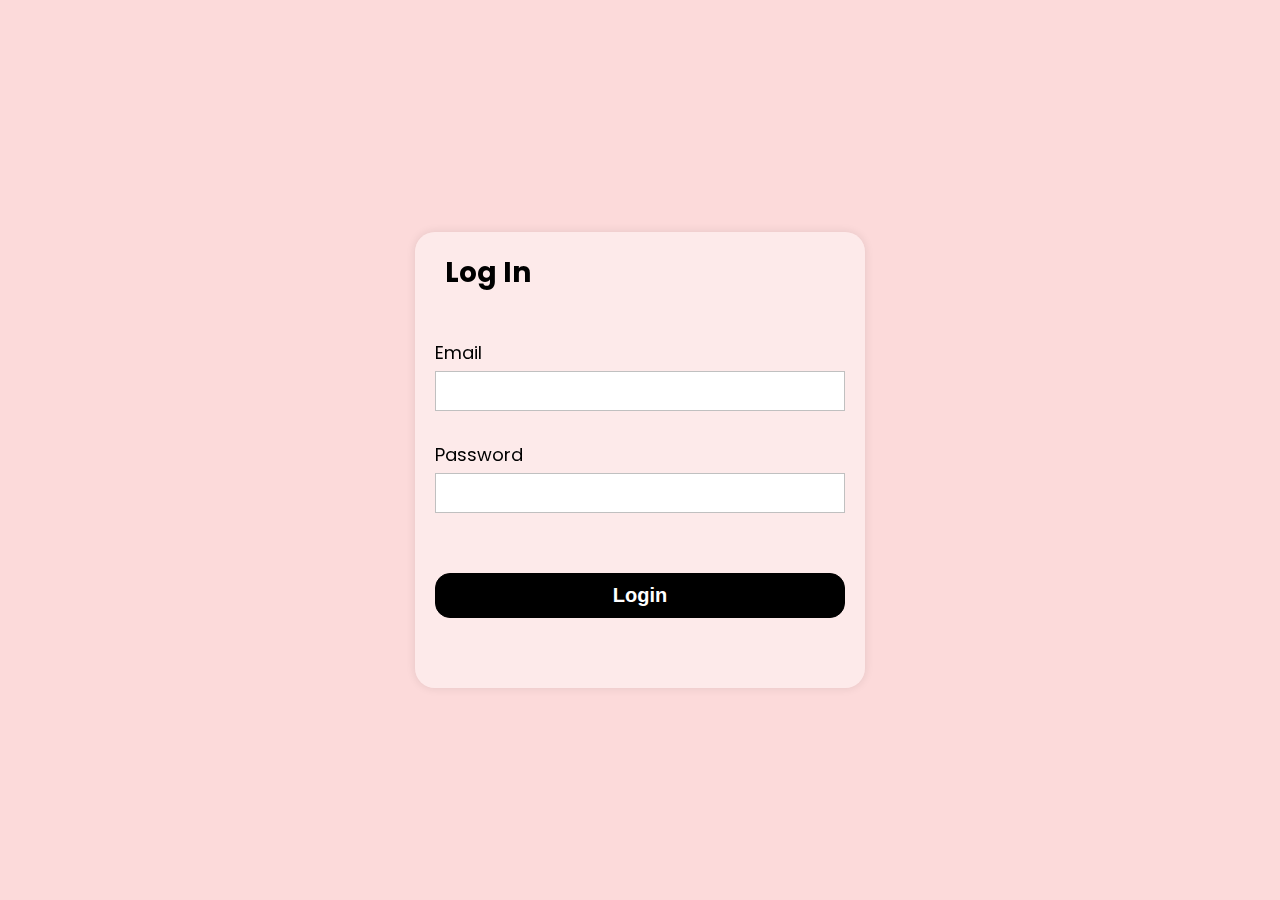
<file: Fitpulse-Website/Fitpulse/FitPulse-Website-master/Login/index.html>
<!DOCTYPE html>
<html lang="en">
<head>
	<meta charset="UTF-8">
	<title>FitPulse</title>
	<link rel="stylesheet" href="style.css">
	<link rel="preconnect" href="https://fonts.googleapis.com">
    <link rel="preconnect" href="https://fonts.gstatic.com" crossorigin>
    <link href="https://fonts.googleapis.com/css2?family=Barlow+Condensed:ital,wght@0,100;0,200;0,300;0,400;0,500;0,600;0,700;0,800;0,900;1,100;1,200;1,300&family=Poppins:wght@300;400;500;600&display=swap" rel="stylesheet">
</head>
<body>
	<div class="container">
		<h1 class="label">Log In</h1>
		<form class="login_form" action="home.html" method="post" name="form" onsubmit="return validated()">
			<div class="font">Email</div>
			<input autocomplete="off" type="email" name="email">
			<div id="email_error">Please fill up your Email or Phone</div>
			<div class="font font2">Password</div>
			<input type="password" name="password">
			<div id="pass_error">Please fill up your Password</div>
			<a href="http://127.0.0.1:5500/home.html"><button type="submit">Login</button></a>
			<div id="g_id_onload"
     data-client_id="955808850698-4glhnkal889ngkijp1suaka61st4gd7e.apps.googleusercontent.com"
     data-context="signin"
     data-ux_mode="popup"
     data-login_uri="http://localhost:5500"
     data-auto_prompt="false">
</div>
<!-- Sign-in with google btn  -->
<div class="g_id_signin"
     data-type="standard"
     data-shape="pill"
     data-theme="outline"
     data-text="signin_with"
     data-size="large"
     data-logo_alignment="left">
</div>
		</form>
	</div>	
	<script src="valid.js"></script>
	<script src="https://accounts.google.com/gsi/client" async></script>
	<script>
		window.embeddedChatbotConfig = {
		chatbotId: "_EsYUD12iRJdcP0CxwueC",
		domain: "www.chatbase.co"
		}
		</script>
		<script
		src="https://www.chatbase.co/embed.min.js"
		chatbotId="_EsYUD12iRJdcP0CxwueC"
		domain="www.chatbase.co"
		defer>
		</script>
</body>
</html>
</file>
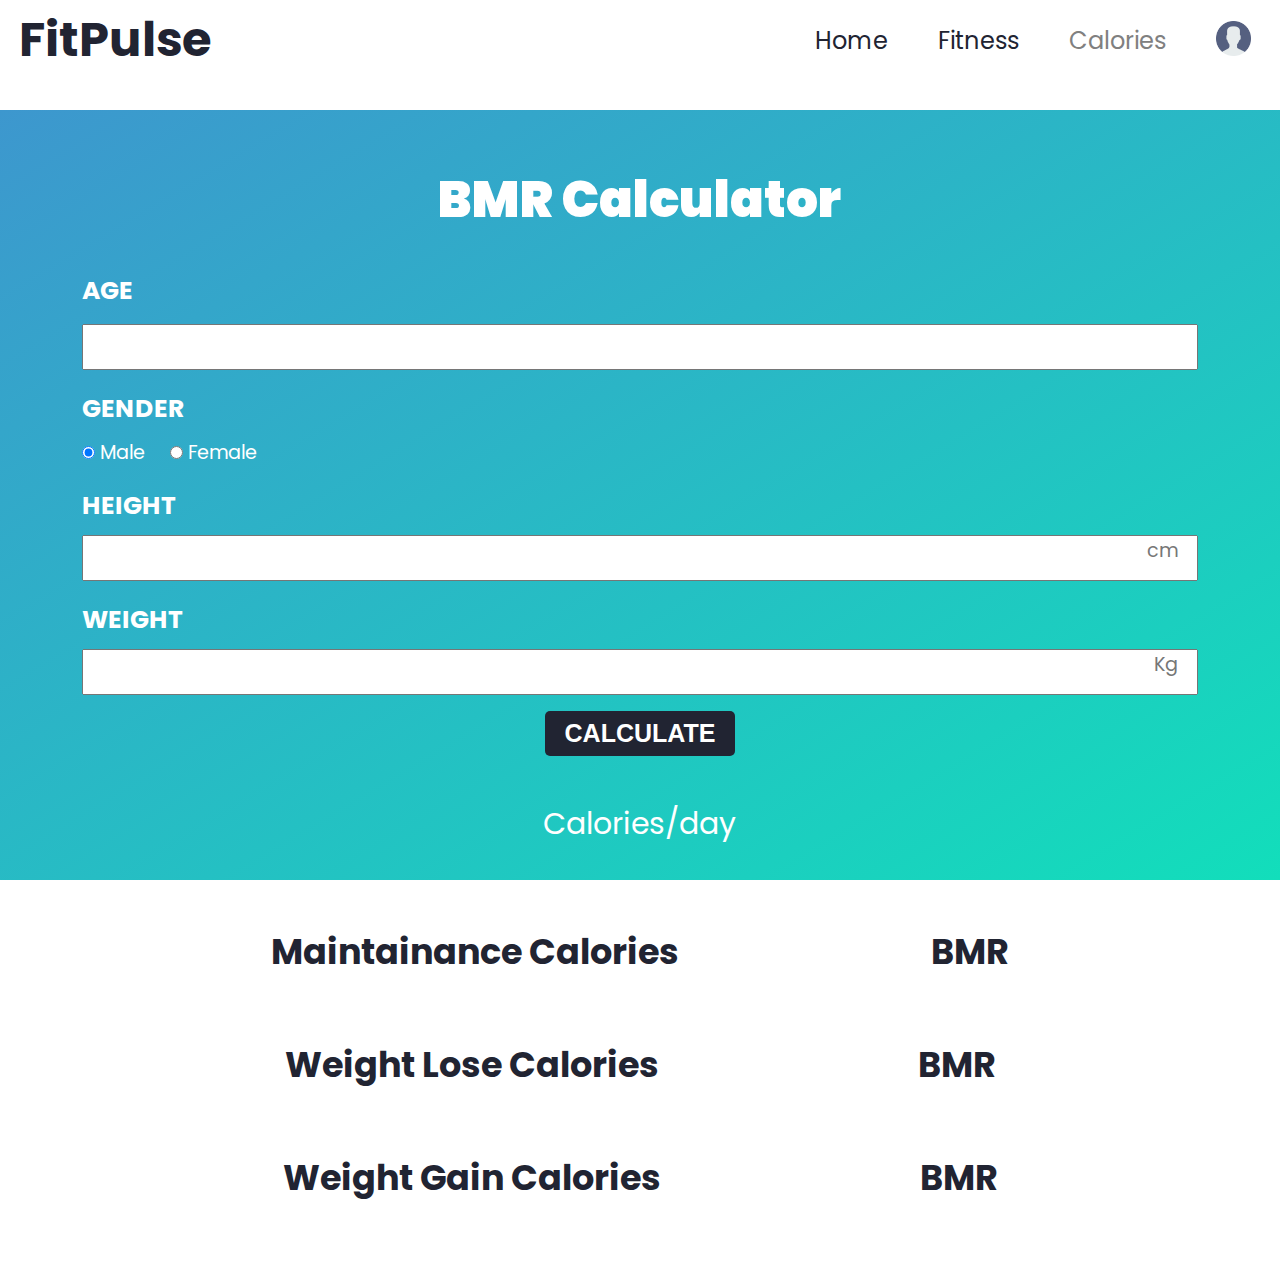
<file: Fitpulse-Website/Fitpulse/FitPulse-Website-master/Calories/nutrition.html>
<!DOCTYPE html>
<html lang="en">
<head>
    <meta charset="UTF-8">
    <meta name="viewport" content="width=device-width, initial-scale=1.0">
    <title>FitPulse</title>
    <link rel="stylesheet" href="nutrition.css">
    <link rel="preconnect" href="https://fonts.googleapis.com">
    <link rel="preconnect" href="https://fonts.gstatic.com" crossorigin>
    <link href="https://fonts.googleapis.com/css2?family=Barlow+Condensed:ital,wght@0,100;0,200;0,300;0,400;0,500;0,600;0,700;0,800;0,900;1,100;1,200;1,300&family=Poppins:wght@300;400;500;600&display=swap" rel="stylesheet">
</head>
<body>
    <nav>
        <div class="container">
            <div class="nav-logo">
                <h1>
                    FitPulse
                </h1>
            </div>
            <div class="nav-links">
                <ul>
                    <li><a href="http://127.0.0.1:5500/home/home.html">Home</a></li>
                    <li><a href="http://127.0.0.1:5500/Fitness/fitness.html">Fitness</a></li>
                    <li><a class="active" href="http://127.0.0.1:5500/Calories/nutrition.html">Calories</a></li>
                    <li><a href="http://127.0.0.1:5500/Login/acc.html"><img class="img" src="./user.png" alt="#"></a></li>
                </ul>
        </div>
    </nav>
    <section>
        <div class="background">
        <div class="bmr-calculator">
            <h2>BMR Calculator</h2>
            <div class="controls">
                <form>
                    <h3>Age</h3>
                    <input class="Age" type="text" id="Age" />

                    <div class="gender">
                        <h3>Gender</h3>
                        <input type="radio" id="male" value="male" name="gender"  checked />
                        <label for="male">Male</label>
                        <input type="radio" id="female" value="female" name="gender" />
                        <label for="female">Female</label>
                    </div>
                    <div class="height">
                        <h3>Height</h3>
                        <input type="text" id="height" />
                        <div class="unit">cm</div>
                    </div>
                    <div class="weight">
                        <h3>Weight</h3>
                        <input type="text" id="weight" />
                        <div class="unit">Kg</div>
                    </div>
                </form>
            </div>
            <div class="result">
                <button class="calculate-btn" onclick="Btnclick()" id="btn">Calculate</button>
                <div class="result-message">
                    <span class="calories" id="calories"></span> Calories/day
                </div>
            </div>
        </div>
        </div>
    </section>
    <div style="overflow-x: auto;">
        <table class="Maintain" cellspacing="30px">
            <tr>
                <td>
                    <h3>Maintainance Calories &emsp; &emsp; &emsp; &emsp; &emsp; &emsp;<span id="main">BMR </span></h3>
                </td>
            </tr>
            <tr>
                <td>
                    <h3>Weight Lose Calories &emsp; &emsp; &emsp; &emsp; &emsp; &emsp; <span id="losew">BMR </span></h3>
                </td>
            </tr>
            <tr>
                <td>
                    <h3>Weight Gain Calories &emsp; &emsp; &emsp; &emsp; &emsp; &emsp; <span id="gainw">BMR </span></h3>
                </td>
            </tr>
        </table>
    </div>
</body>
<script src="nutrition.js"></script>
<script>
    window.embeddedChatbotConfig = {
    chatbotId: "_EsYUD12iRJdcP0CxwueC",
    domain: "www.chatbase.co"
    }
    </script>
    <script
    src="https://www.chatbase.co/embed.min.js"
    chatbotId="_EsYUD12iRJdcP0CxwueC"
    domain="www.chatbase.co"
    defer>
    </script>
</html>
</file>
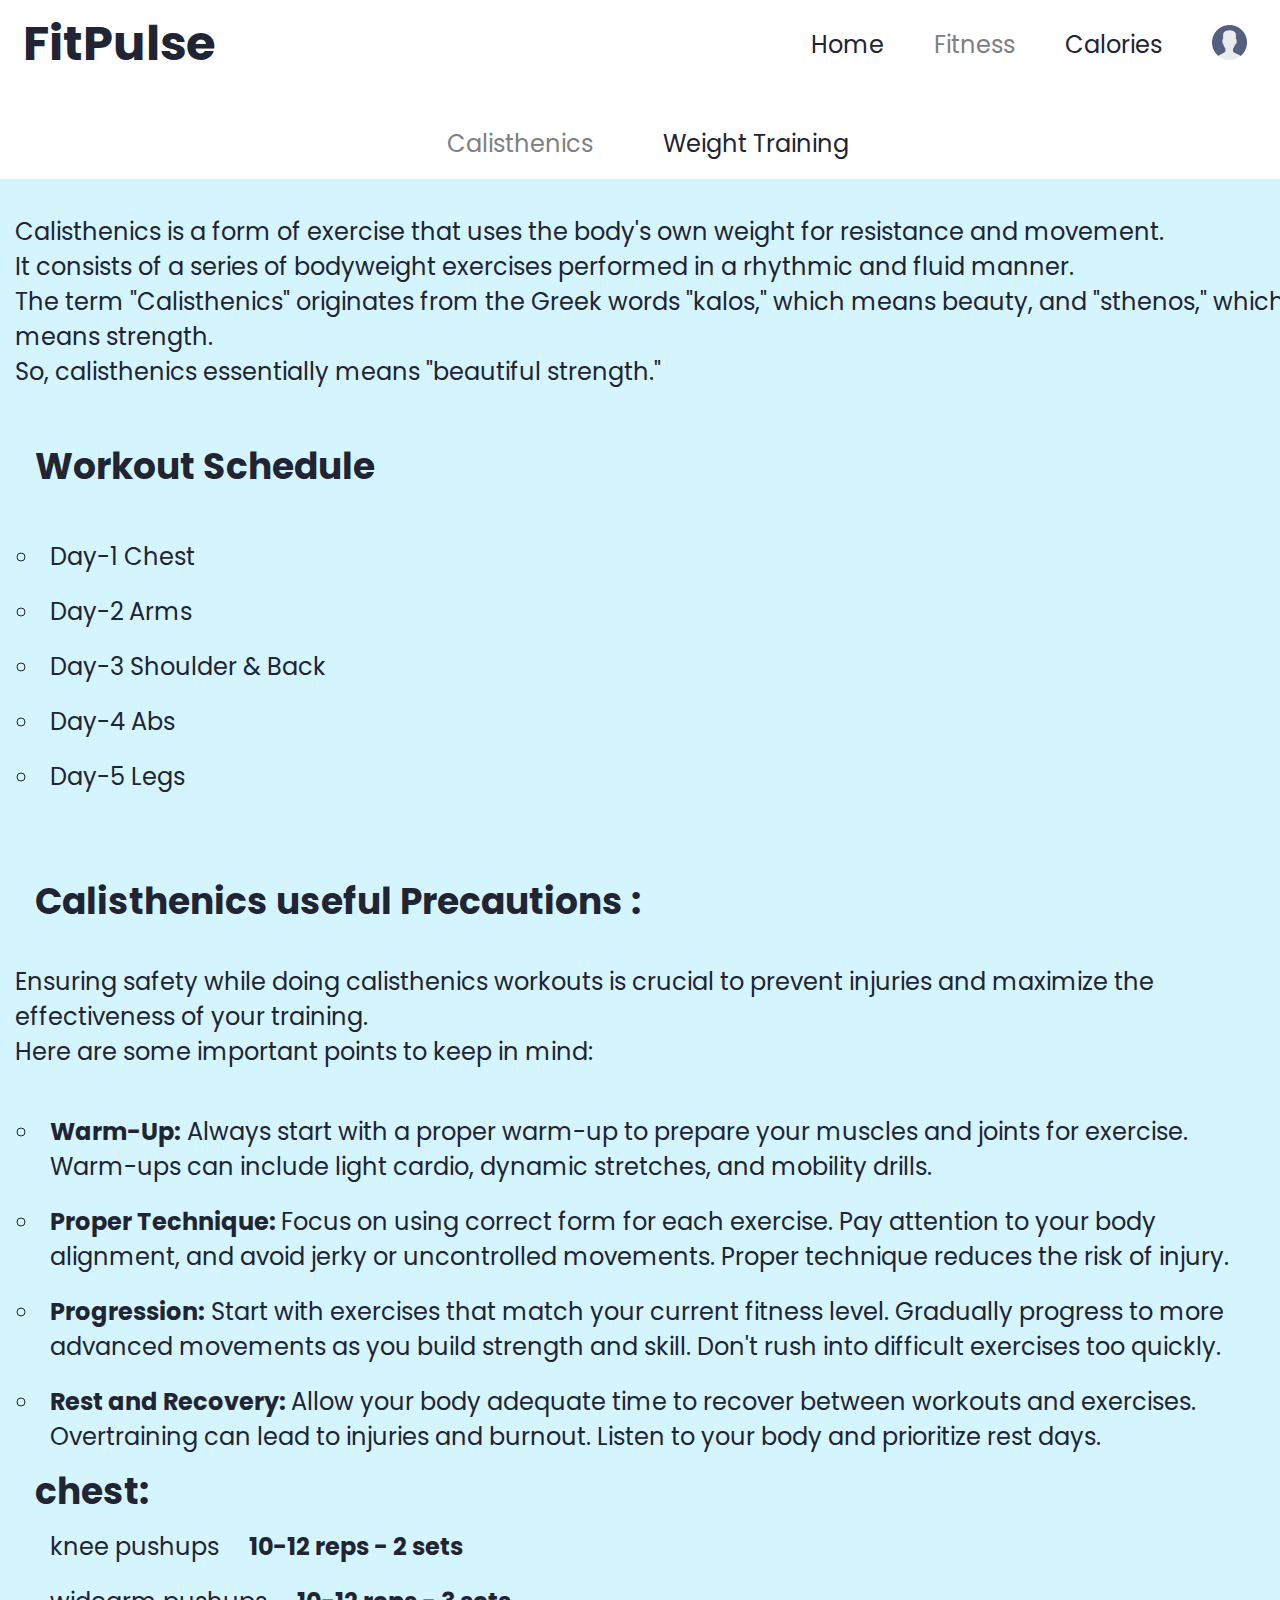
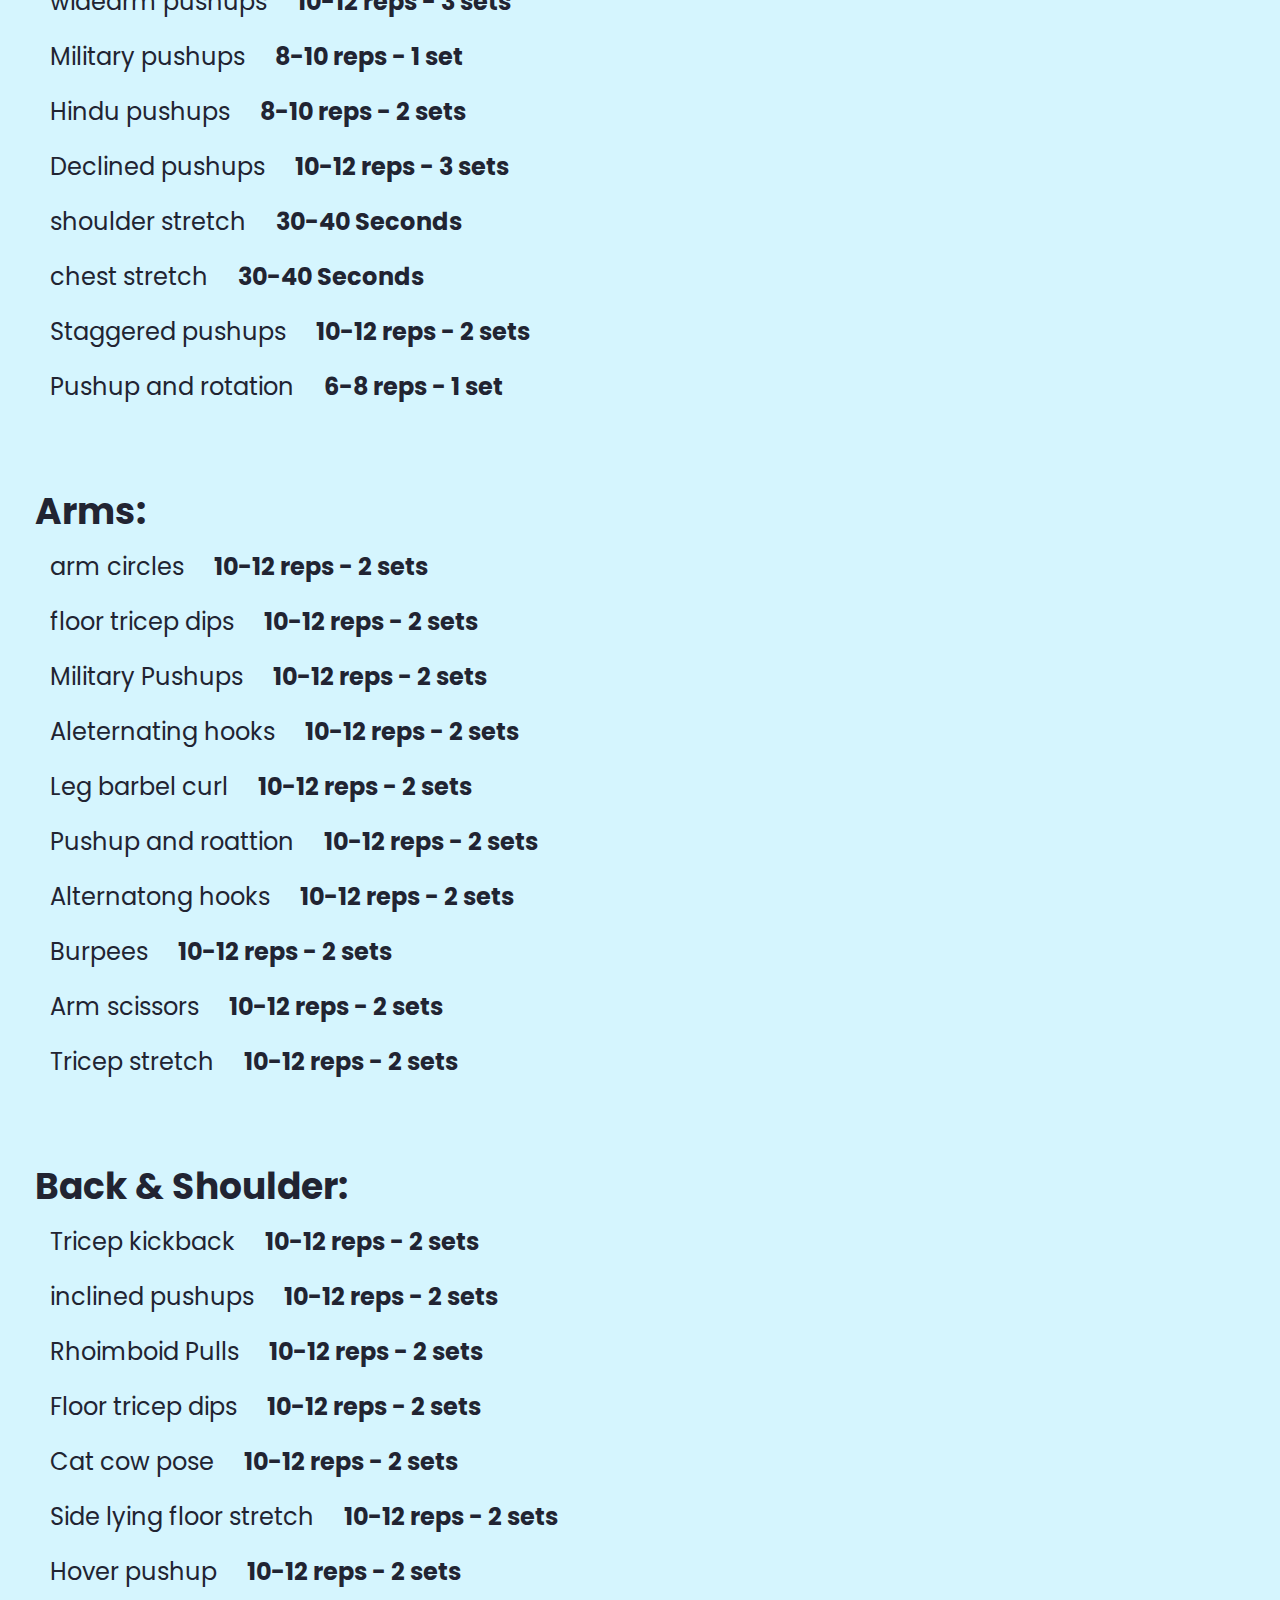
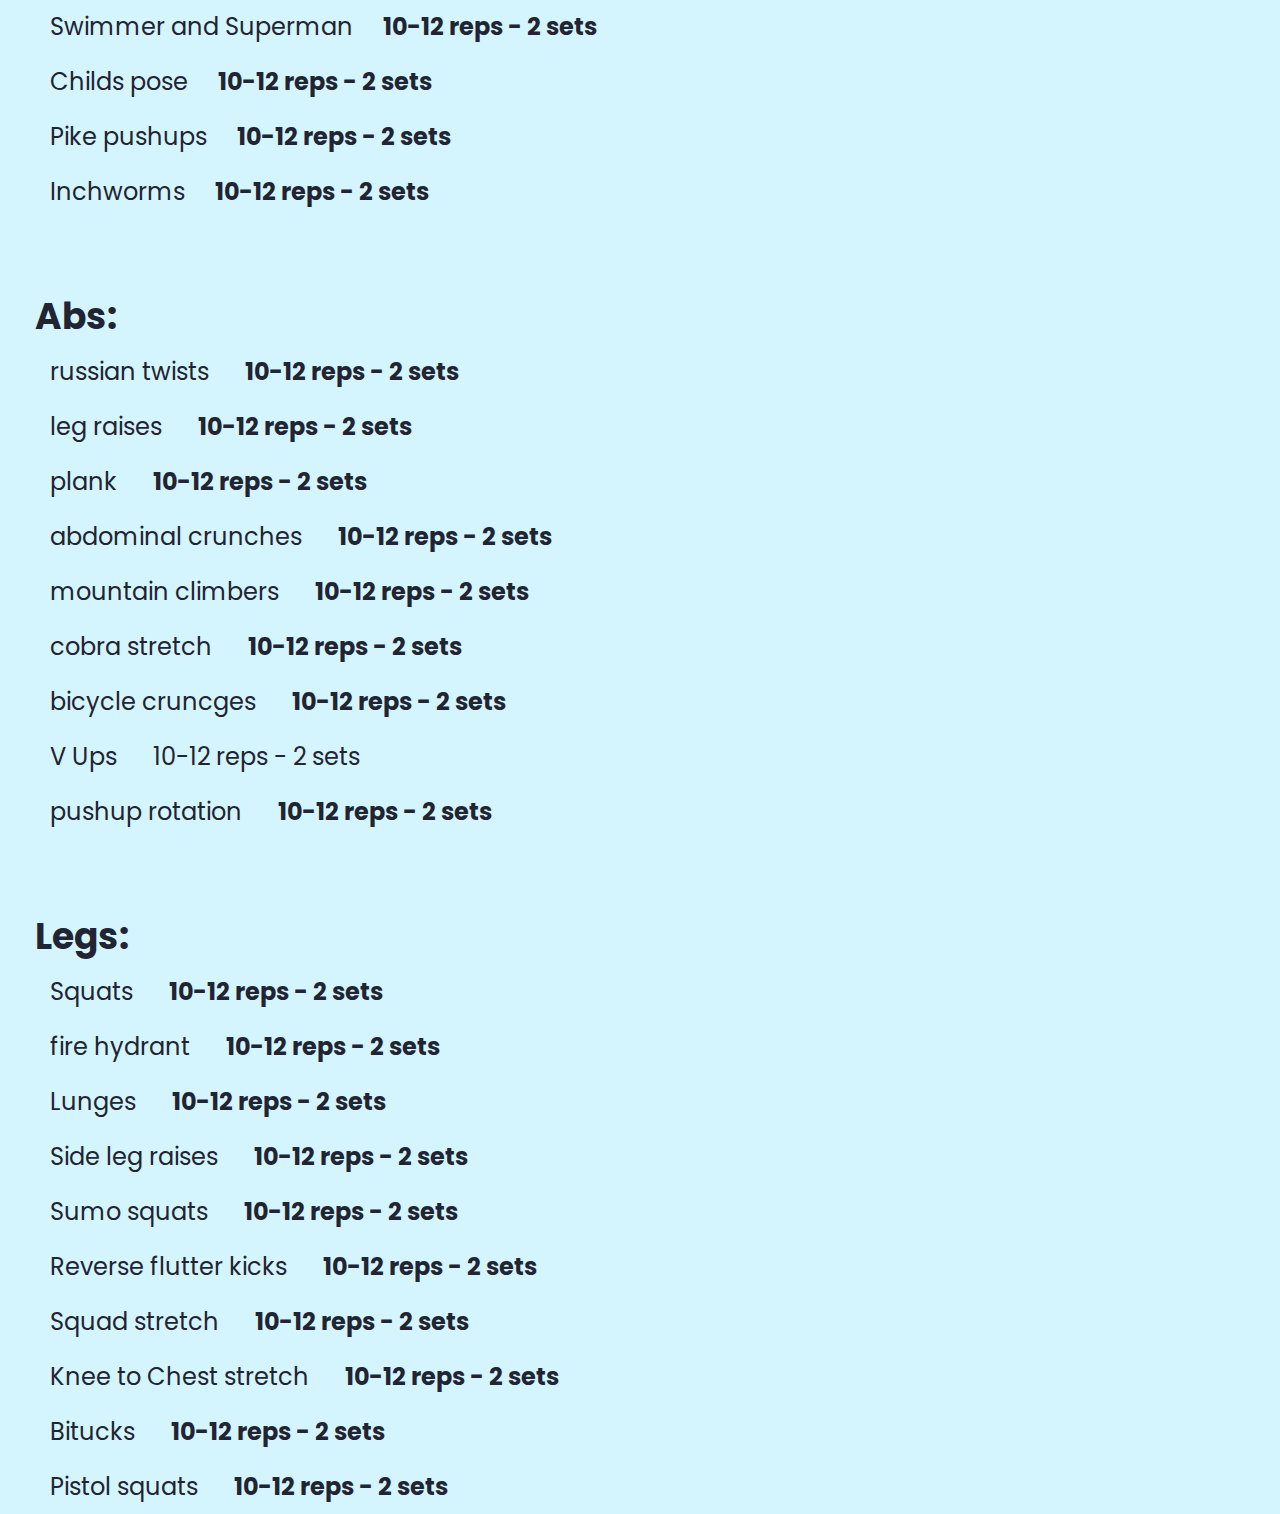
<file: Fitpulse-Website/Fitpulse/FitPulse-Website-master/Fitness/calisthenics.html>
<!DOCTYPE html>
<html lang="en">
<head>
    <meta charset="UTF-8">
    <meta name="viewport" content="width=device-width, initial-scale=1.0">
    <title>FitPulse</title>
    <link rel="stylesheet" href="fitness.css">
    <link rel="preconnect" href="https://fonts.googleapis.com">
    <link rel="preconnect" href="https://fonts.gstatic.com" crossorigin>
    <link href="https://fonts.googleapis.com/css2?family=Barlow+Condensed:ital,wght@0,100;0,200;0,300;0,400;0,500;0,600;0,700;0,800;0,900;1,100;1,200;1,300&family=Poppins:wght@300;400;500;600&display=swap" rel="stylesheet">
</head>
<body>
    <nav>
        <div class="container">
            <div class="nav-logo">
                <h1>
                    FitPulse
                </h1>
            </div>
            <div class="nav-links">
                <ul>
                    <li><a href="http://127.0.0.1:5500/home/home.html">Home</a></li>
                    <li><a class="active" href="http://127.0.0.1:5500/Fitness/fitness.html">Fitness</a></li>
                    <li><a href="http://127.0.0.1:5500/Calories/nutrition.html">Calories</a></li>
                    <li><a href="http://127.0.0.1:5500/Login/acc.html"><img class="img" src="./user.png" alt="#"></a></li>
                </ul>
        </div>
    </nav>
    <section>
        <div class="contain">
            <div class="nav-links">
                <ul>
                    <li><a class="active" href="http://127.0.0.1:5500/Fitness/calisthenics.html">Calisthenics</a></li>
                    <li><a href="http://127.0.0.1:5500/Fitness/weight-training.html">Weight Training</a></li>
                </ul>
        </div>
    </section>
    <div class="main-container">
    <div class="intro">
        <br>
        <p>Calisthenics is a form of exercise that uses the body's own weight for resistance and movement. <br> It consists of a series of bodyweight exercises performed in a rhythmic and fluid manner. 
           <br> The term "Calisthenics" originates from the Greek words "kalos," which means beauty, and "sthenos," which means strength. <br> So, calisthenics essentially means "beautiful strength."</p>
    </div>
        <br>
        <br>
        <div class="workouts">
            <h2> Workout Schedule</h2>
            <br>
            <ul>
                <li><a href="#chest">Day-1 Chest</a></li>
                <li><a href="#Arms">Day-2 Arms</a></li>
                <li><a href="#back">Day-3 Shoulder & Back</a></li>
                <li><a href="#Abs">Day-4 Abs</a></li>
                <li><a href="#Legs">Day-5 Legs</a></li>
            </ul>
            <br>
            <br>
            <h2>Calisthenics useful Precautions :</h2>
            <br>
            <p>Ensuring safety while doing calisthenics workouts is crucial to prevent injuries and maximize the effectiveness of your training. <br> Here are some important points to keep in mind: <br>
            </p> <br>
             <ul>
                <li><strong>Warm-Up:</strong> Always start with a proper warm-up to prepare your muscles and joints for exercise. Warm-ups can include light cardio, dynamic stretches, and mobility drills.</li>
                <li><strong>Proper Technique: </strong>Focus on using correct form for each exercise. Pay attention to your body alignment, and avoid jerky or uncontrolled movements. Proper technique reduces the risk of injury.</li>
                <li><strong>Progression:</strong> Start with exercises that match your current fitness level. Gradually progress to more advanced movements as you build strength and skill. Don't rush into difficult exercises too quickly.</li>
                <li><strong>Rest and Recovery: </strong> Allow your body adequate time to recover between workouts and exercises. Overtraining can lead to injuries and burnout. Listen to your body and prioritize rest days.</li>
            </ul>
        </div>
    <div class="work">


        <div id="chest">
            <h2>chest:</h2>
            <li> knee pushups &emsp;<strong>10-12 reps - 2 sets</strong></li>
            <li> widearm pushups &emsp;<strong>10-12 reps - 3 sets</strong></li>
            <li> Military pushups &emsp;<strong>8-10 reps - 1 set</strong></li>
            <li> Hindu pushups &emsp;<strong>8-10 reps - 2 sets</strong></li>
            <li> Declined pushups &emsp;<strong>10-12 reps - 3 sets</strong></li>
            <li> shoulder stretch &emsp;<strong>30-40 Seconds</strong></li>
            <li> chest stretch &emsp;<strong>30-40 Seconds</strong></li>
            <li> Staggered pushups &emsp;<strong>10-12 reps - 2 sets</strong></li>
            <li> Pushup and rotation &emsp;<strong>6-8 reps - 1 set</strong></li> 
        </div>
        <br>
        <br>
        <div id="Arms">
            <h2>Arms:</h2>
            <li>arm circles &emsp;<strong>10-12 reps - 2 sets</strong></li>
            <li>floor tricep dips &emsp;<strong>10-12 reps - 2 sets</strong> </li>
            <li>Military Pushups &emsp;<strong>10-12 reps - 2 sets</strong></li>
            <li>Aleternating hooks &emsp;<strong>10-12 reps - 2 sets</strong></li>
            <li>Leg barbel curl &emsp;<strong>10-12 reps - 2 sets</strong></li> 
            <li>Pushup and roattion &emsp;<strong>10-12 reps - 2 sets</strong></li>
            <li>Alternatong hooks &emsp;<strong>10-12 reps - 2 sets</strong></li>
            <li>Burpees &emsp;<strong>10-12 reps - 2 sets</strong></li>
            <li>Arm scissors &emsp;<strong>10-12 reps - 2 sets</strong></li>
            <li>Tricep stretch &emsp;<strong>10-12 reps - 2 sets</strong></li>
        </div>
        <br>
        <br>
        <div id="back">
            <h2>Back & Shoulder:</h2>
            <li> Tricep kickback &emsp;<strong>10-12 reps - 2 sets</strong></li>
            <li> inclined pushups &emsp;<strong>10-12 reps - 2 sets</strong></li>
            <li> Rhoimboid Pulls &emsp;<strong>10-12 reps - 2 sets</strong></li>
            <li> Floor tricep dips &emsp;<strong>10-12 reps - 2 sets</strong></li>
            <li> Cat cow pose &emsp;<strong>10-12 reps - 2 sets</strong></li>
            <li> Side lying floor stretch &emsp;<strong>10-12 reps - 2 sets</strong></li>
            <li> Hover pushup &emsp;<strong>10-12 reps - 2 sets</strong></li>
            <li> Swimmer and Superman &emsp;<strong>10-12 reps - 2 sets</strong></li>
            <li> Childs pose &emsp;<strong>10-12 reps - 2 sets</strong></li>
            <li>Pike pushups &emsp;<strong>10-12 reps - 2 sets</strong></li>
            <li>Inchworms &emsp;<strong>10-12 reps - 2 sets</strong></li>
        </div>
        <br>
        <br>
        <div id="Abs">
            <h2>Abs:</h2>
            <li> russian twists &emsp; <strong>10-12 reps - 2 sets</strong>  </li>
            <li> leg raises &emsp; <strong>10-12 reps - 2 sets</strong></li>
            <li> plank &emsp; <strong>10-12 reps - 2 sets</strong></li>
            <li> abdominal crunches &emsp; <strong>10-12 reps - 2 sets</strong></li>
            <li> mountain climbers &emsp; <strong>10-12 reps - 2 sets</strong></li>
            <li> cobra stretch &emsp; <strong>10-12 reps - 2 sets</strong></li>
            <li> bicycle cruncges &emsp; <strong>10-12 reps - 2 sets</strong></li>
            <li> V Ups &emsp; <strong></strong>10-12 reps - 2 sets</li>
            <li> pushup rotation &emsp; <strong>10-12 reps - 2 sets</strong>
        </div>
        <br>
        <br>
        <div id="Legs">
            <h2>Legs:</h2>
           <li> Squats &emsp; <strong>10-12 reps - 2 sets</strong></li>
           <li> fire hydrant &emsp; <strong>10-12 reps - 2 sets</strong></li>
           <li> Lunges &emsp; <strong>10-12 reps - 2 sets</strong></li>
           <li> Side leg raises &emsp; <strong>10-12 reps - 2 sets</strong></li> 
           <li> Sumo squats &emsp; <strong>10-12 reps - 2 sets</strong></li>
           <li> Reverse flutter kicks &emsp; <strong>10-12 reps - 2 sets</strong></li>
           <li> Squad stretch &emsp; <strong>10-12 reps - 2 sets</strong></li>
           <li> Knee to Chest stretch &emsp; <strong>10-12 reps - 2 sets</strong></li> 
           <li> Bitucks &emsp; <strong>10-12 reps - 2 sets</strong></li>
           <li> Pistol squats &emsp; <strong>10-12 reps - 2 sets</strong></li>
        </div>
    </div>
</div>
</div>
</body>
<script>
    window.embeddedChatbotConfig = {
    chatbotId: "_EsYUD12iRJdcP0CxwueC",
    domain: "www.chatbase.co"
    }
    </script>
    <script
    src="https://www.chatbase.co/embed.min.js"
    chatbotId="_EsYUD12iRJdcP0CxwueC"
    domain="www.chatbase.co"
    defer>
    </script>
</html>
</file>
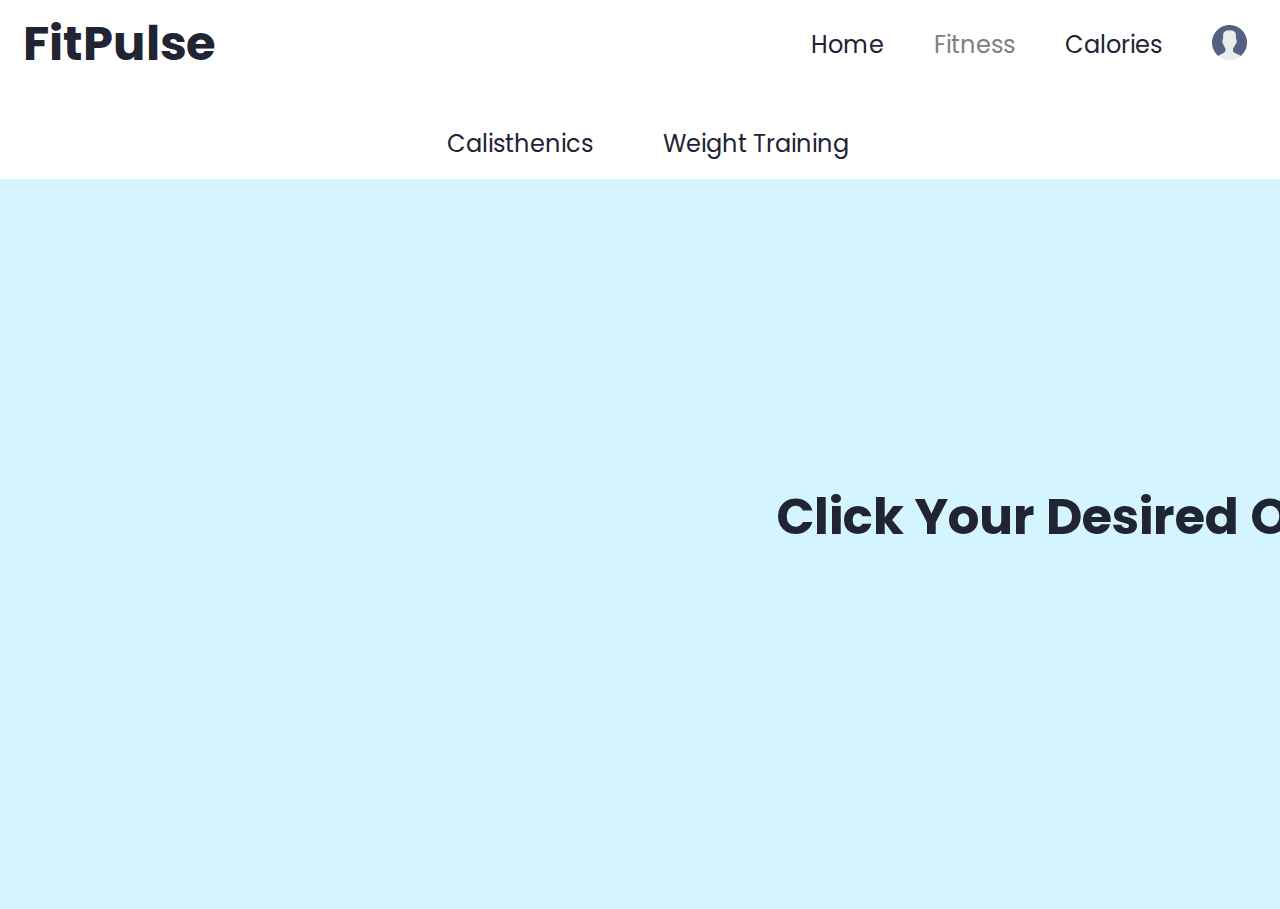
<file: Fitpulse-Website/Fitpulse/FitPulse-Website-master/Fitness/fitness.html>
<!DOCTYPE html>
<html lang="en">
<head>
    <meta charset="UTF-8">
    <meta name="viewport" content="width=device-width, initial-scale=1.0">
    <title>FitPulse</title>
    <link rel="stylesheet" href="fitness.css">
    <link rel="preconnect" href="https://fonts.googleapis.com">
    <link rel="preconnect" href="https://fonts.gstatic.com" crossorigin>
    <link href="https://fonts.googleapis.com/css2?family=Barlow+Condensed:ital,wght@0,100;0,200;0,300;0,400;0,500;0,600;0,700;0,800;0,900;1,100;1,200;1,300&family=Poppins:wght@300;400;500;600&display=swap" rel="stylesheet">
</head>
<body>
    <nav>
        <div class="container">
            <div class="nav-logo">
                <h1>
                    FitPulse
                </h1>
            </div>
            <div class="nav-links">
                <ul>
                    <li><a href="http://127.0.0.1:5500/home/home.html">Home</a></li>
                    <li><a class="active" href="http://127.0.0.1:5500/Fitness/fitness.html">Fitness</a></li>
                    <li><a href="http://127.0.0.1:5500/Calories/nutrition.html">Calories</a></li>
                    <li><a href="http://127.0.0.1:5500/Login/acc.html"><img class="img" src="./user.png" alt="#"></a></li>
                </ul>
        </div>
    </nav>
    <section>
        <div class="contain">
            <div class="nav-links">
                <ul>
                    <li><a href="http://127.0.0.1:5500/Fitness/calisthenics.html">Calisthenics</a></li>
                    <li><a href="http://127.0.0.1:5500/Fitness/weight-training.html">Weight Training</a></li>
                </ul>
        </div>
    </section>
    <section class="box">
    <div class="quote">
    <h1>Click Your Desired Opotion!</h1>
    </div>
</section>
</body>
<script>
    window.embeddedChatbotConfig = {
    chatbotId: "_EsYUD12iRJdcP0CxwueC",
    domain: "www.chatbase.co"
    }
    </script>
    <script
    src="https://www.chatbase.co/embed.min.js"
    chatbotId="_EsYUD12iRJdcP0CxwueC"
    domain="www.chatbase.co"
    defer>
    </script>
</html>
</file>
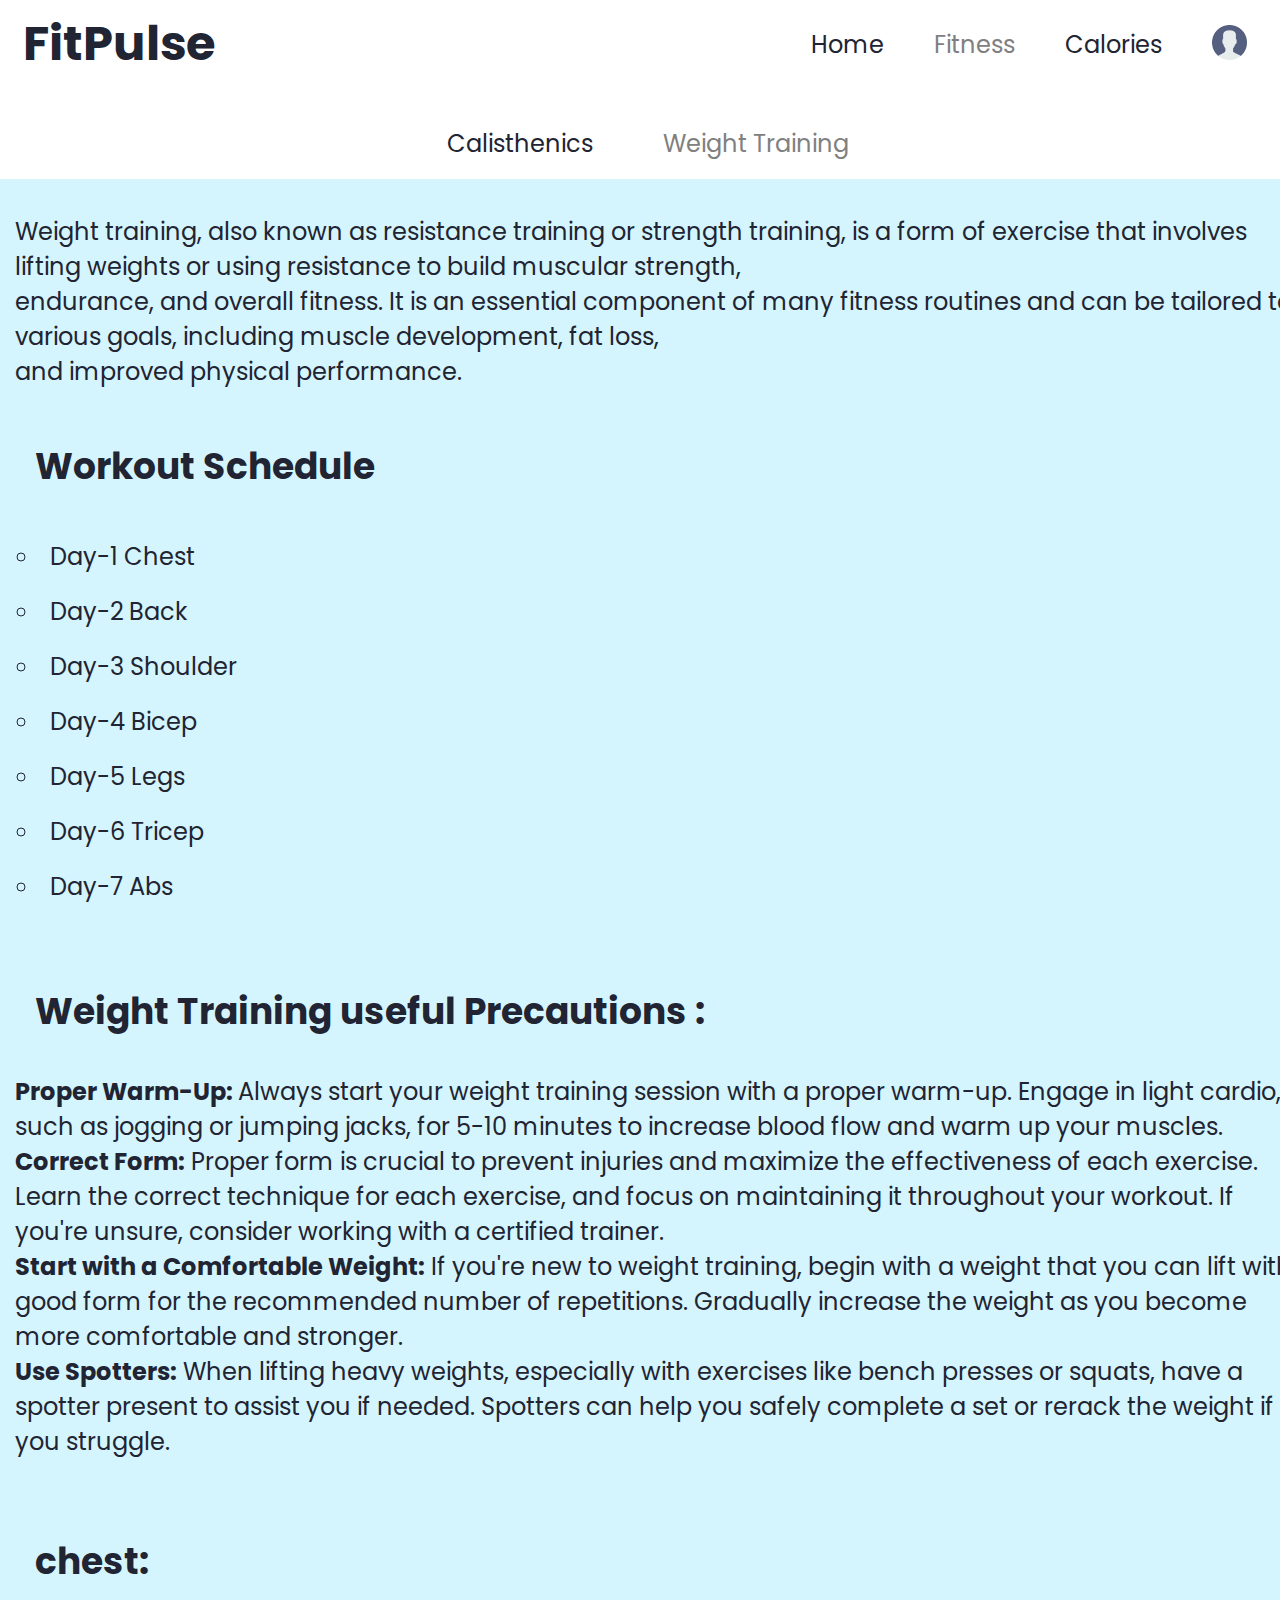
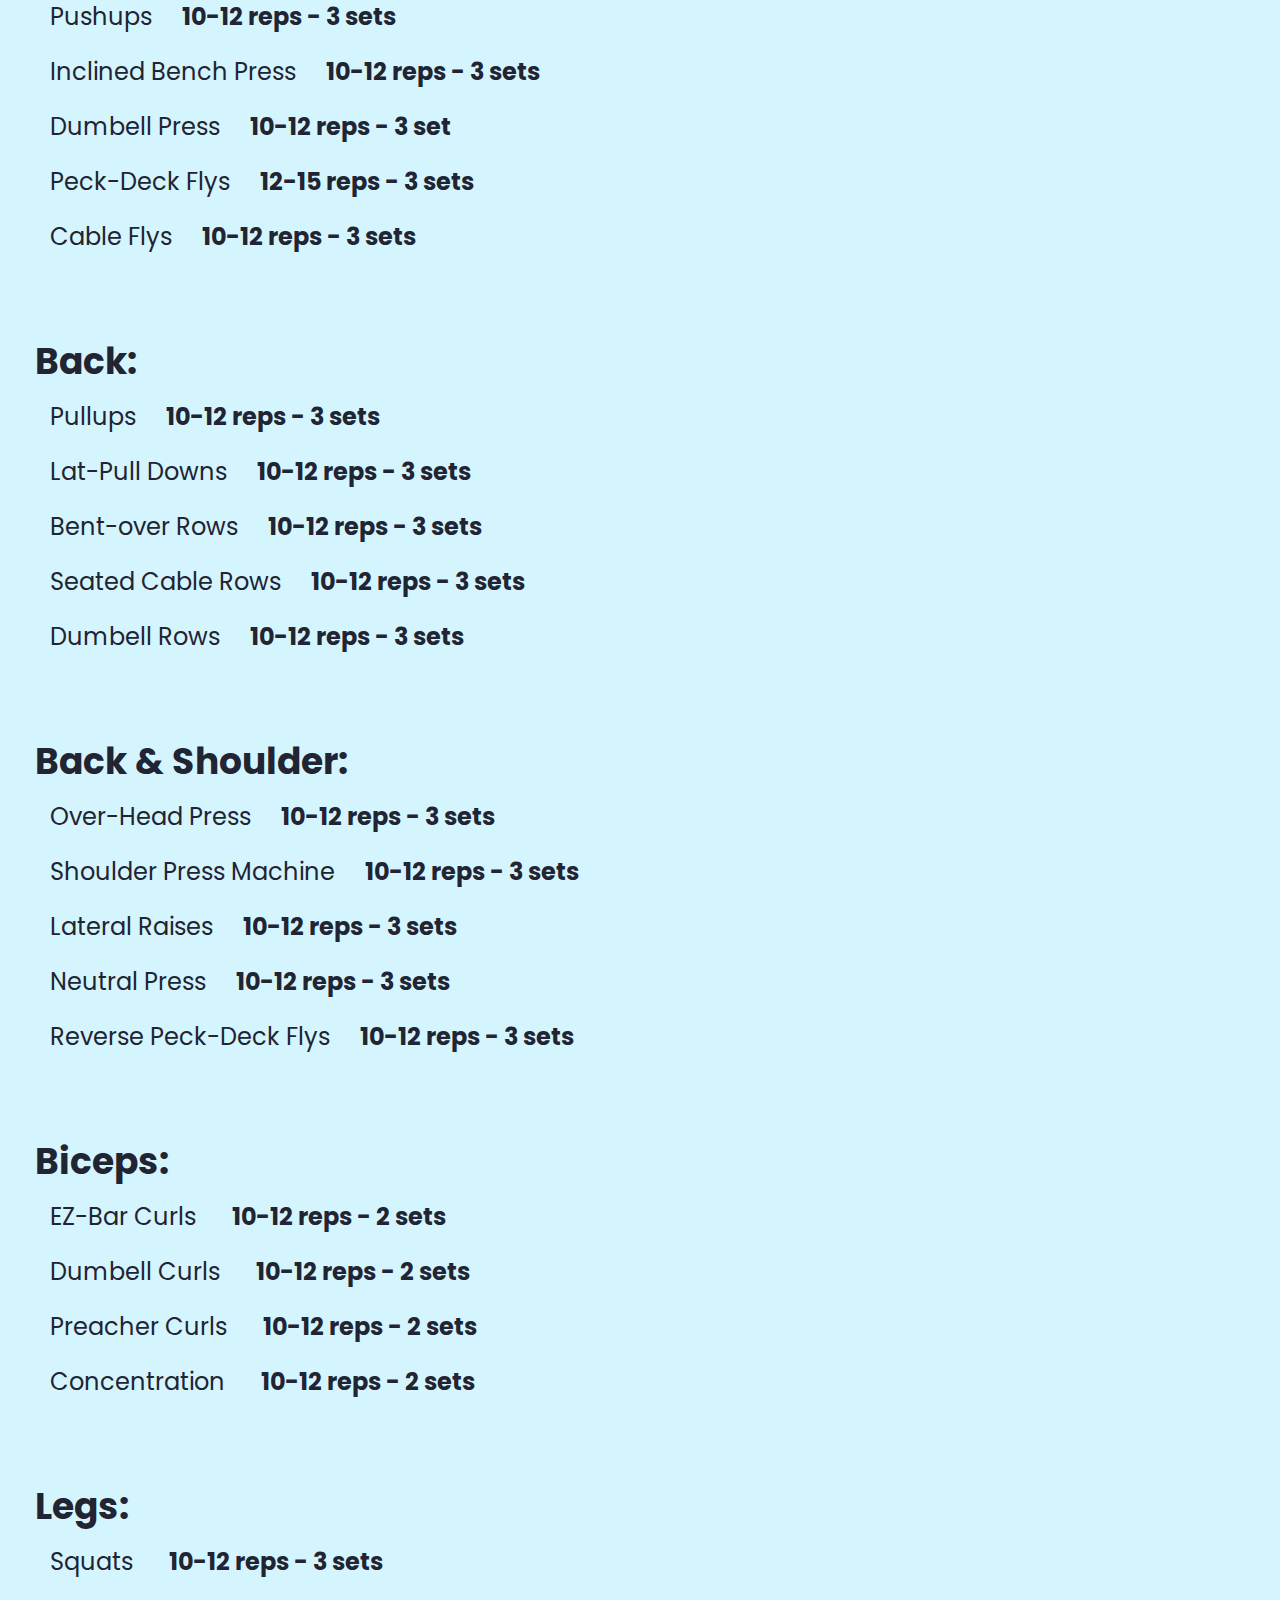
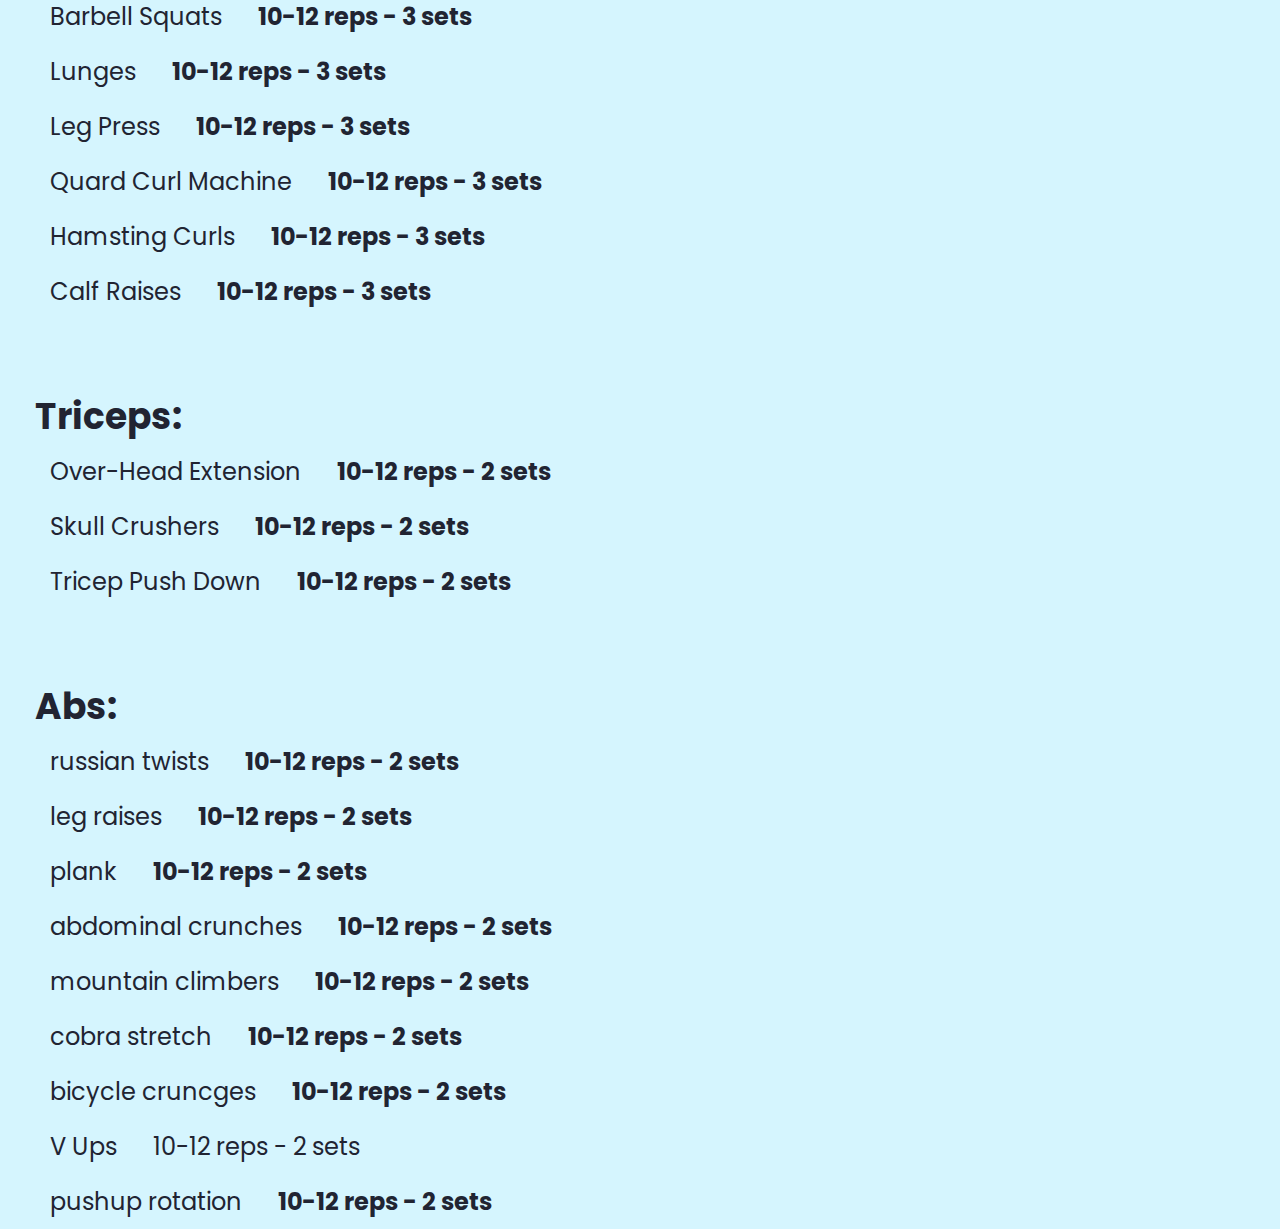
<file: Fitpulse-Website/Fitpulse/FitPulse-Website-master/Fitness/weight-training.html>
<!DOCTYPE html>
<html lang="en">
<head>
    <meta charset="UTF-8">
    <meta name="viewport" content="width=device-width, initial-scale=1.0">
    <title>FitPulse</title>
    <link rel="stylesheet" href="fitness.css">
    <link rel="preconnect" href="https://fonts.googleapis.com">
    <link rel="preconnect" href="https://fonts.gstatic.com" crossorigin>
    <link href="https://fonts.googleapis.com/css2?family=Barlow+Condensed:ital,wght@0,100;0,200;0,300;0,400;0,500;0,600;0,700;0,800;0,900;1,100;1,200;1,300&family=Poppins:wght@300;400;500;600&display=swap" rel="stylesheet">
</head>
<body>
    <nav>
        <div class="container">
            <div class="nav-logo">
                <h1>
                    FitPulse
                </h1>
            </div>
            <div class="nav-links">
                <ul>
                    <li><a href="http://127.0.0.1:5500/home/home.html">Home</a></li>
                    <li><a class="active" href="http://127.0.0.1:5500/Fitness/fitness.html">Fitness</a></li>
                    <li><a href="http://127.0.0.1:5500/Calories/nutrition.html">Calories</a></li>
                    <li><a href="http://127.0.0.1:5500/Login/acc.html"><img class="img" src="./user.png" alt="#"></a></li>
                </ul>
        </div>
    </nav>
    <section>
        <div class="contain">
            <div class="nav-links">
                <ul>
                    <li><a href="http://127.0.0.1:5500/Fitness/calisthenics.html">Calisthenics</a></li>
                    <li><a class="active" href="http://127.0.0.1:5500/Fitness/weight-training.html">Weight Training</a></li>
                </ul>
        </div>
    </section>
    <div class="main-container">
    <div class="intro">
        <br>
        <p> Weight training, also known as resistance training or strength training, is a form of exercise that involves lifting weights or using resistance to build muscular strength, <br>endurance, and overall fitness.  It is an essential component of many fitness routines and can be tailored to various goals, including muscle development, fat loss, <br> and improved physical performance. </p>
        </div>
        <br>
        <br>
        <div class="workouts">
            <h2> Workout Schedule</h2>
            <br>
            <ul>
                <li><a href="#chest">Day-1 Chest</a></li>
                <li><a href="#back">Day-2 Back</a></li>
                <li><a href="#shoulder">Day-3 Shoulder</a></li>
                <li><a href="#bicep">Day-4 Bicep</a></li>
                <li><a href="#Legs">Day-5 Legs</a></li>
                <li><a href="#tricep">Day-6 Tricep</a></li>
                <li><a href="#abs">Day-7 Abs</a></li>
            </ul>
            <br>
            <br>
            <h2>Weight Training useful Precautions :</h2>
            <p>
                <br>
               <li><strong>Proper Warm-Up: </strong> Always start your weight training session with a proper warm-up. Engage in light cardio, such as jogging or jumping jacks, for 5-10 minutes to increase blood flow and warm up your muscles.

                <br><strong>Correct Form:</strong> Proper form is crucial to prevent injuries and maximize the effectiveness of each exercise. Learn the correct technique for each exercise, and focus on maintaining it throughout your workout. If you're unsure, consider working with a certified trainer.

                <br><strong>Start with a Comfortable Weight:</strong> If you're new to weight training, begin with a weight that you can lift with good form for the recommended number of repetitions. Gradually increase the weight as you become more comfortable and stronger.

                <br><strong>Use Spotters:</strong> When lifting heavy weights, especially with exercises like bench presses or squats, have a spotter present to assist you if needed. Spotters can help you safely complete a set or rerack the weight if you struggle.
                </p>
                </div>
        <br>
        <br>
        <br>
        <div class="work">
        
        <div id="chest">
            <h2>chest:</h2>
            <li> Pushups &emsp;<strong>10-12 reps - 3 sets</strong></li>
            <li> Inclined Bench Press &emsp;<strong>10-12 reps - 3 sets</strong></li>
            <li> Dumbell Press &emsp;<strong>10-12 reps - 3 set</strong></li>
            <li> Peck-Deck Flys &emsp;<strong>12-15 reps - 3 sets</strong></li>
            <li> Cable Flys &emsp;<strong>10-12 reps - 3 sets</strong></li> 
        </div>
        <br>
        <br>
        
        <div id="back">
            <h2>Back:</h2>
            <li>Pullups &emsp;<strong>10-12 reps - 3 sets</strong></li>
            <li>Lat-Pull Downs &emsp;<strong>10-12 reps - 3 sets</strong> </li>
            <li>Bent-over Rows &emsp;<strong>10-12 reps - 3 sets</strong></li>
            <li>Seated Cable Rows &emsp;<strong>10-12 reps - 3 sets</strong></li>
            <li>Dumbell Rows &emsp;<strong>10-12 reps - 3 sets</strong></li> 
        </div>
        <br>
        <br>
        <div id="shoulder">
            <h2>Back & Shoulder:</h2>
            <li> Over-Head Press &emsp;<strong>10-12 reps - 3 sets</strong></li>
            <li> Shoulder Press Machine &emsp;<strong>10-12 reps - 3 sets</strong></li>
            <li> Lateral Raises &emsp;<strong>10-12 reps - 3 sets</strong></li>
            <li> Neutral Press &emsp;<strong>10-12 reps - 3 sets</strong></li>
            <li> Reverse Peck-Deck Flys &emsp;<strong>10-12 reps - 3 sets</strong></li>
        </div>
        <br>
        <br>
        <div id="bicep">
            <h2>Biceps:</h2>
            <li> EZ-Bar Curls &emsp; <strong>10-12 reps - 2 sets</strong>  </li>
            <li> Dumbell Curls &emsp; <strong>10-12 reps - 2 sets</strong></li>
            <li> Preacher Curls &emsp; <strong>10-12 reps - 2 sets</strong></li>
            <li> Concentration &emsp; <strong>10-12 reps - 2 sets</strong></li>
        </div>
        <br>
        <br>
        <div id="Legs">
            <h2>Legs:</h2>
           <li> Squats &emsp; <strong>10-12 reps - 3 sets</strong></li>
           <li> Barbell Squats &emsp; <strong>10-12 reps - 3 sets</strong></li>
           <li> Lunges &emsp; <strong>10-12 reps - 3 sets</strong></li>
           <li> Leg Press &emsp; <strong>10-12 reps - 3 sets</strong></li> 
           <li> Quard Curl Machine &emsp; <strong>10-12 reps - 3 sets</strong></li>
           <li> Hamsting Curls &emsp; <strong>10-12 reps - 3 sets</strong></li>
           <li> Calf Raises &emsp; <strong>10-12 reps - 3 sets</strong></li>
        </div>
        <br>
        <br>
        <div id="tricep">
            <h2>Triceps:</h2>
            <li> Over-Head Extension &emsp; <strong>10-12 reps - 2 sets</strong></li>
            <li> Skull Crushers &emsp; <strong>10-12 reps - 2 sets</strong></li>
            <li> Tricep Push Down &emsp; <strong>10-12 reps - 2 sets</strong></li>
         </div>
         <br>
         <br>
         <div id="abs">
            <h2>Abs:</h2>
            <li> russian twists &emsp; <strong>10-12 reps - 2 sets</strong>  </li>
            <li> leg raises &emsp; <strong>10-12 reps - 2 sets</strong></li>
            <li> plank &emsp; <strong>10-12 reps - 2 sets</strong></li>
            <li> abdominal crunches &emsp; <strong>10-12 reps - 2 sets</strong></li>
            <li> mountain climbers &emsp; <strong>10-12 reps - 2 sets</strong></li>
            <li> cobra stretch &emsp; <strong>10-12 reps - 2 sets</strong></li>
            <li> bicycle cruncges &emsp; <strong>10-12 reps - 2 sets</strong></li>
            <li> V Ups &emsp; <strong></strong>10-12 reps - 2 sets</li>
            <li> pushup rotation &emsp; <strong>10-12 reps - 2 sets</strong></div>
         </div>
    </div>
</div>
</div>
</body>
<script>
    window.embeddedChatbotConfig = {
    chatbotId: "_EsYUD12iRJdcP0CxwueC",
    domain: "www.chatbase.co"
    }
    </script>
    <script
    src="https://www.chatbase.co/embed.min.js"
    chatbotId="_EsYUD12iRJdcP0CxwueC"
    domain="www.chatbase.co"
    defer>
    </script>
</html>
</file>
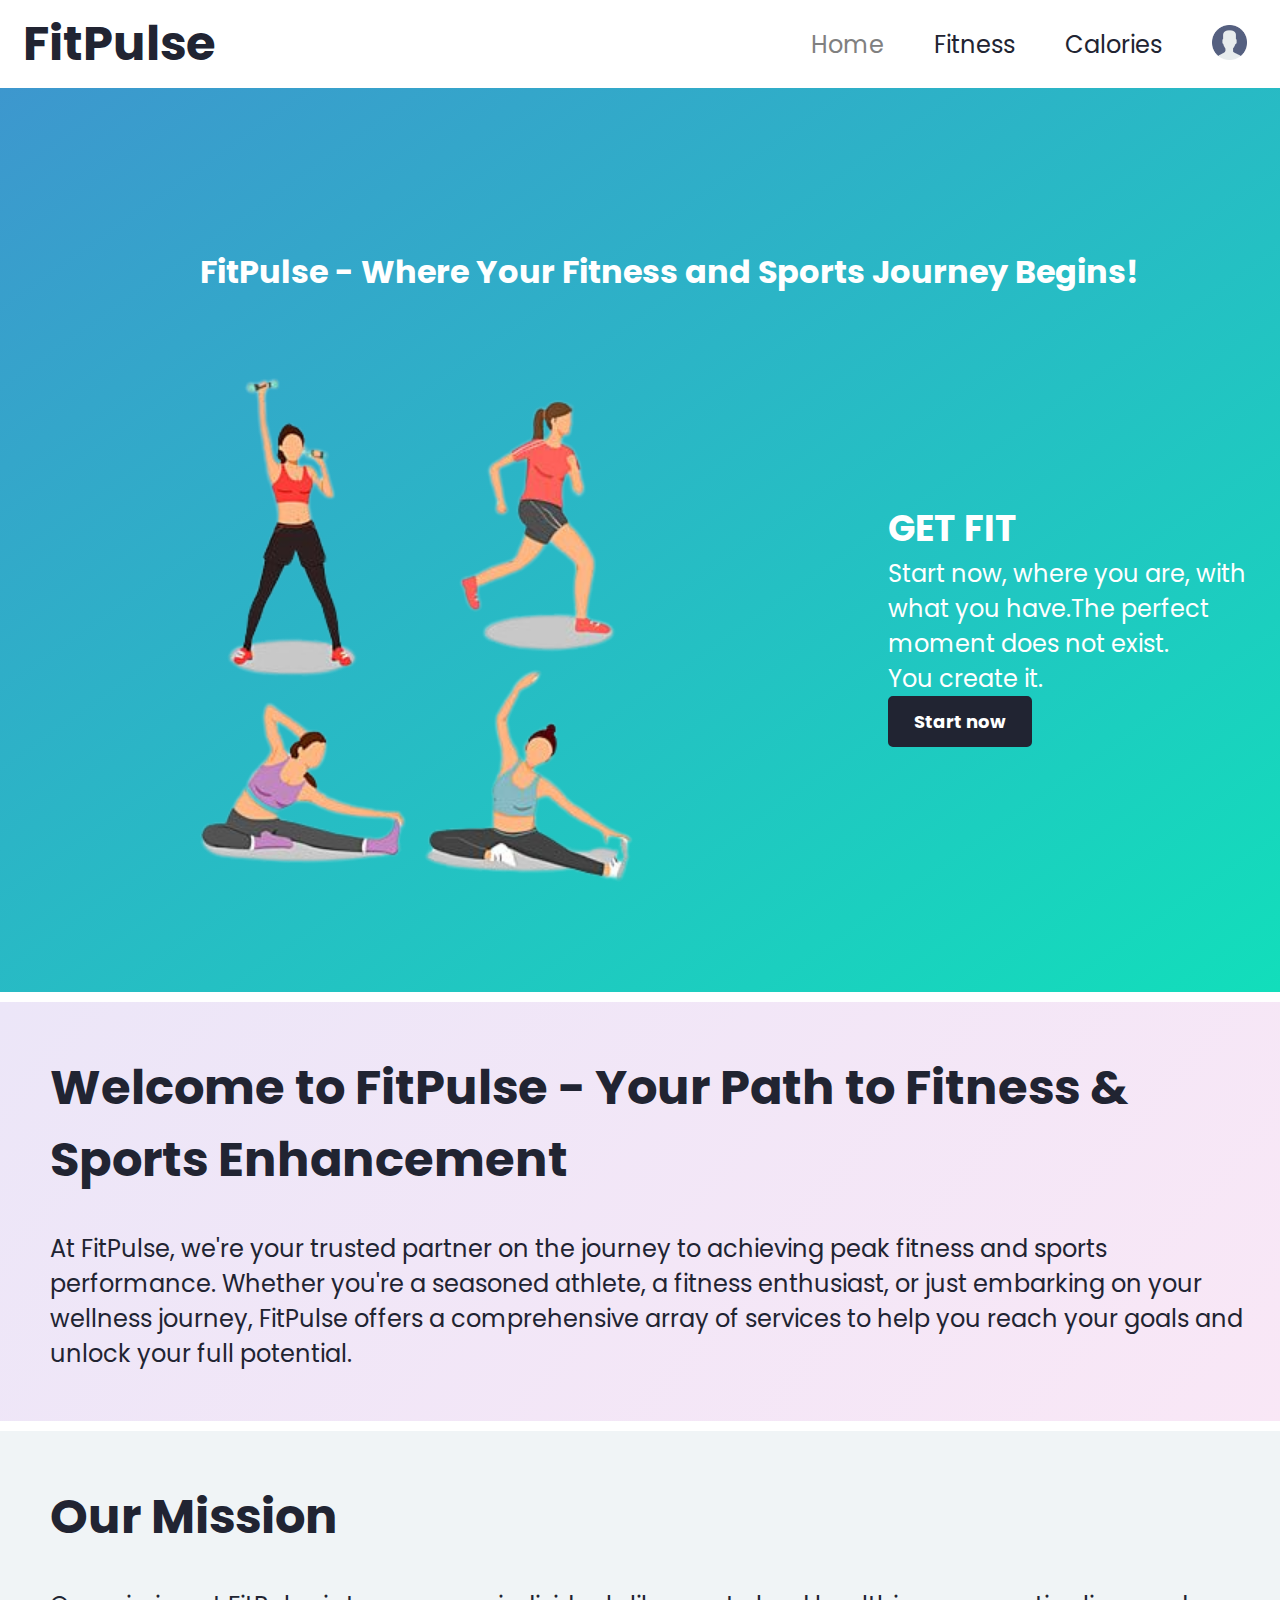
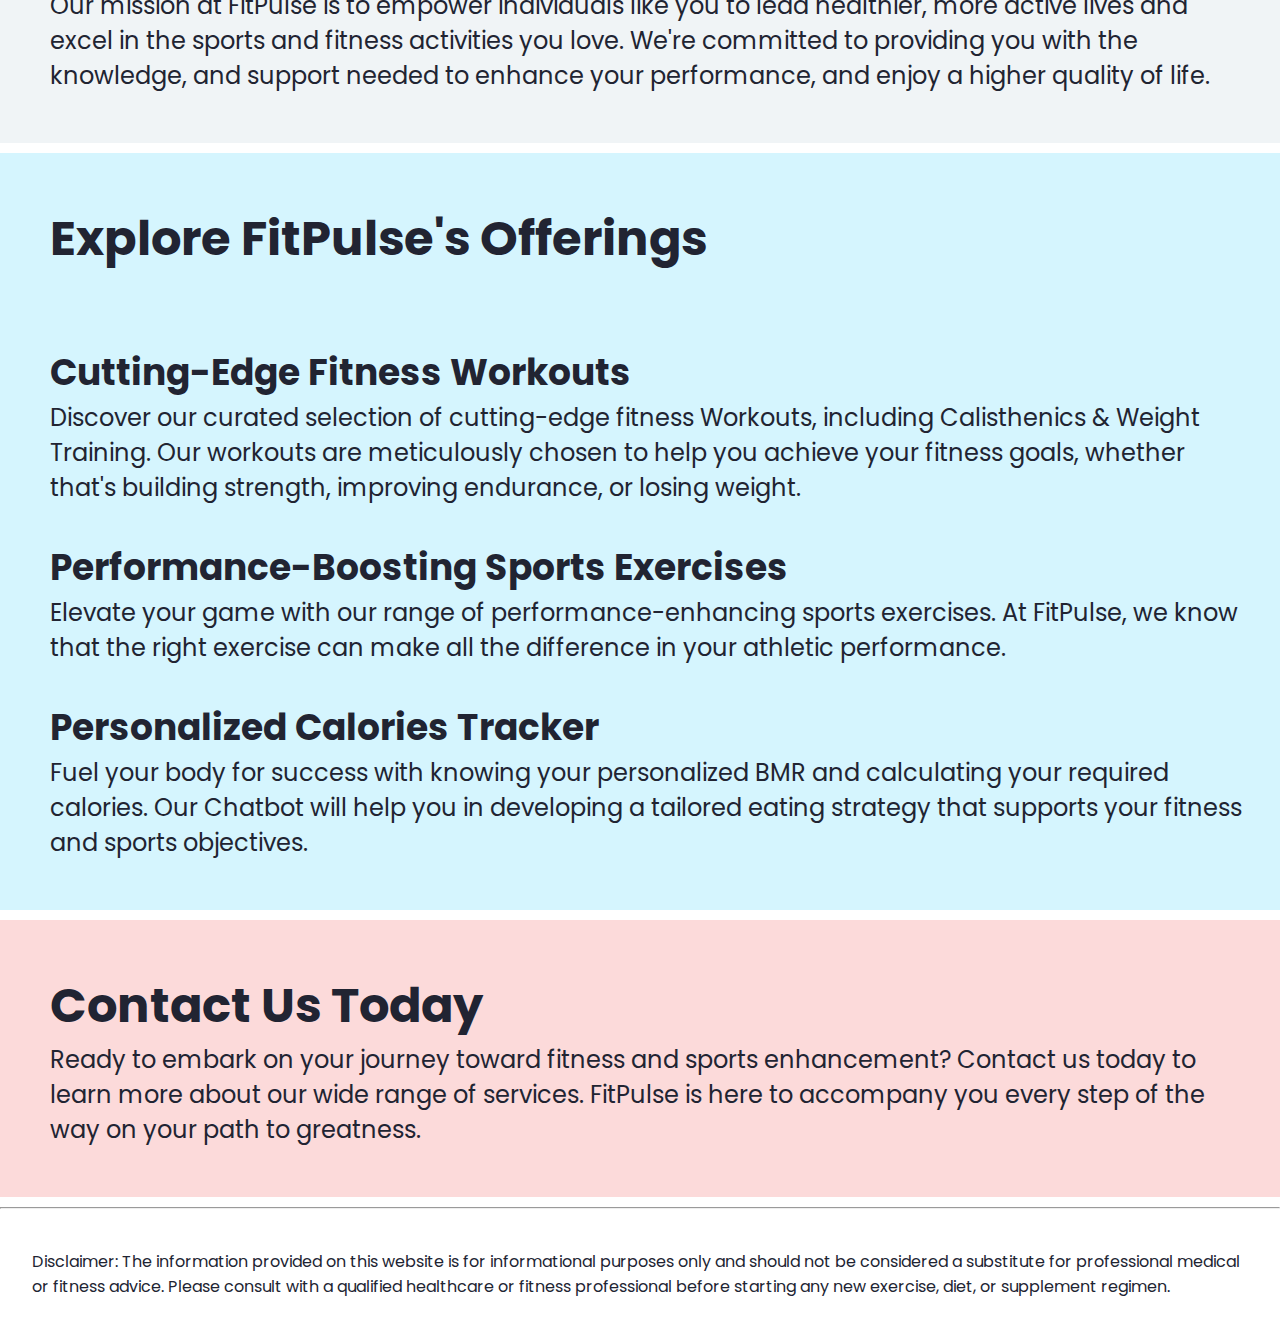
<file: Fitpulse-Website/Fitpulse/FitPulse-Website-master/home/home.html>
<!DOCTYPE html>
<html lang="en">
<head>
    <meta charset="UTF-8">
    <meta http-equiv="X-UA-Compatible" content="IE=edge">
    <meta name="viewport" content="width=device-width, initial-scale=1.0">
    <title>FitPulse</title>
    <link rel="stylesheet" href="home.css">
    <link rel="preconnect" href="https://fonts.googleapis.com">
    <link rel="preconnect" href="https://fonts.gstatic.com" crossorigin>
    <link href="https://fonts.googleapis.com/css2?family=Barlow+Condensed:ital,wght@0,100;0,200;0,300;0,400;0,500;0,600;0,700;0,800;0,900;1,100;1,200;1,300&family=Poppins:wght@300;400;500;600&display=swap" rel="stylesheet">
</head>
<body>
    <nav>
        <div class="container">
            <div class="nav-logo">
                <h1>
                    FitPulse
                </h1>
            </div>
            <div class="nav-links">
                <ul>
                    <li><a class="active" href="http://127.0.0.1:5500/home/home.html">Home</a></li>
                    <li><a href="http://127.0.0.1:5500/Fitness/fitness.html">Fitness</a></li>
                    <li><a href="http://127.0.0.1:5500/Calories/nutrition.html">Calories</a></li>
                    <li><a href="http://127.0.0.1:5500/Login/acc.html"><img class="img" src="./user.png" alt="#"></a></li>
                </ul>
        </div>
    </nav>
    <div class="hh">
    <div class="heading">
    <h1>FitPulse - Where Your Fitness and Sports Journey Begins!</h1>
    </div>
    <div class="btn">
        <img src="./Fitness_Exercises_Hd_Transparent__Indoor_Fitness_Exercise__Exercise_Clipart__Yoga__Indoor_PNG_Image_For_Free_Download-removebg-preview.png" alt="">
        <div class="cont">
        <h2 style="opacity: 1;">GET FIT</h2>
        <p>Start now, where you are, with <br>
            what you have.The perfect <br>
            moment does not exist. <br>
            You create it. </p>
        <h3><li><a href="http://127.0.0.1:5500/Login/index.html">Start now</a></li></h3>
    </div>
    </div>
    </div>
    <div class="desc-container">
        <div class="well">
        <h1>Welcome to FitPulse - Your Path to Fitness & Sports Enhancement</h1>
        <br>
        <p>At FitPulse, we're your trusted partner on the journey to achieving peak fitness and sports performance. Whether you're a seasoned athlete, a fitness enthusiast, or just embarking on your wellness journey, FitPulse offers a comprehensive array of services to help you reach your goals and unlock your full potential.
        </p>
        </div>
        <div class="mission">
        <h1>Our Mission</h1>
        <br>
        <p>Our mission at FitPulse is to empower individuals like you to lead healthier, more active lives and excel in the sports and fitness activities you love. We're committed to providing you with the knowledge, and support needed to enhance your performance, and enjoy a higher quality of life.
        </p>
        </div>
        <div class="offering">
        <h1>Explore FitPulse's Offerings</h1>
        <br>
        <br>
        <h2>Cutting-Edge Fitness Workouts</h2>
           <p> Discover our curated selection of cutting-edge fitness Workouts, including Calisthenics & Weight Training. Our workouts are meticulously chosen to help you achieve your fitness goals, whether that's building strength, improving endurance, or losing weight.
        </p>
        <br>
           <h2> Performance-Boosting Sports Exercises</h2>
          <p>  Elevate your game with our range of performance-enhancing sports exercises. At FitPulse, we know that the right exercise can make all the difference in your athletic performance.
        </p>
        <br>
           <h2> Personalized Calories Tracker</h2>
         <p>   Fuel your body for success with knowing your personalized BMR and calculating your required calories. Our Chatbot will help you in developing a tailored eating strategy that supports your fitness and sports objectives.
        </p>
        </div>
        <div class="contact">
        <h1>Contact Us Today</h1>
        <p>Ready to embark on your journey toward fitness and sports enhancement? Contact us today to learn more about our wide range of services. FitPulse is here to accompany you every step of the way on your path to greatness.</p>
        </div>
        <hr>
        <div class="disclaimer">
        <p>Disclaimer: The information provided on this website is for informational purposes only and should not be considered a substitute for professional medical or fitness advice. Please consult with a qualified healthcare or fitness professional before starting any new exercise, diet, or supplement regimen.
        </p>
    </div>
    </div>
</body>
<script>
    window.embeddedChatbotConfig = {
    chatbotId: "_EsYUD12iRJdcP0CxwueC",
    domain: "www.chatbase.co"
    }
    </script>
    <script
    src="https://www.chatbase.co/embed.min.js"
    chatbotId="_EsYUD12iRJdcP0CxwueC"
    domain="www.chatbase.co"
    defer>
    </script>
</html>
</file>
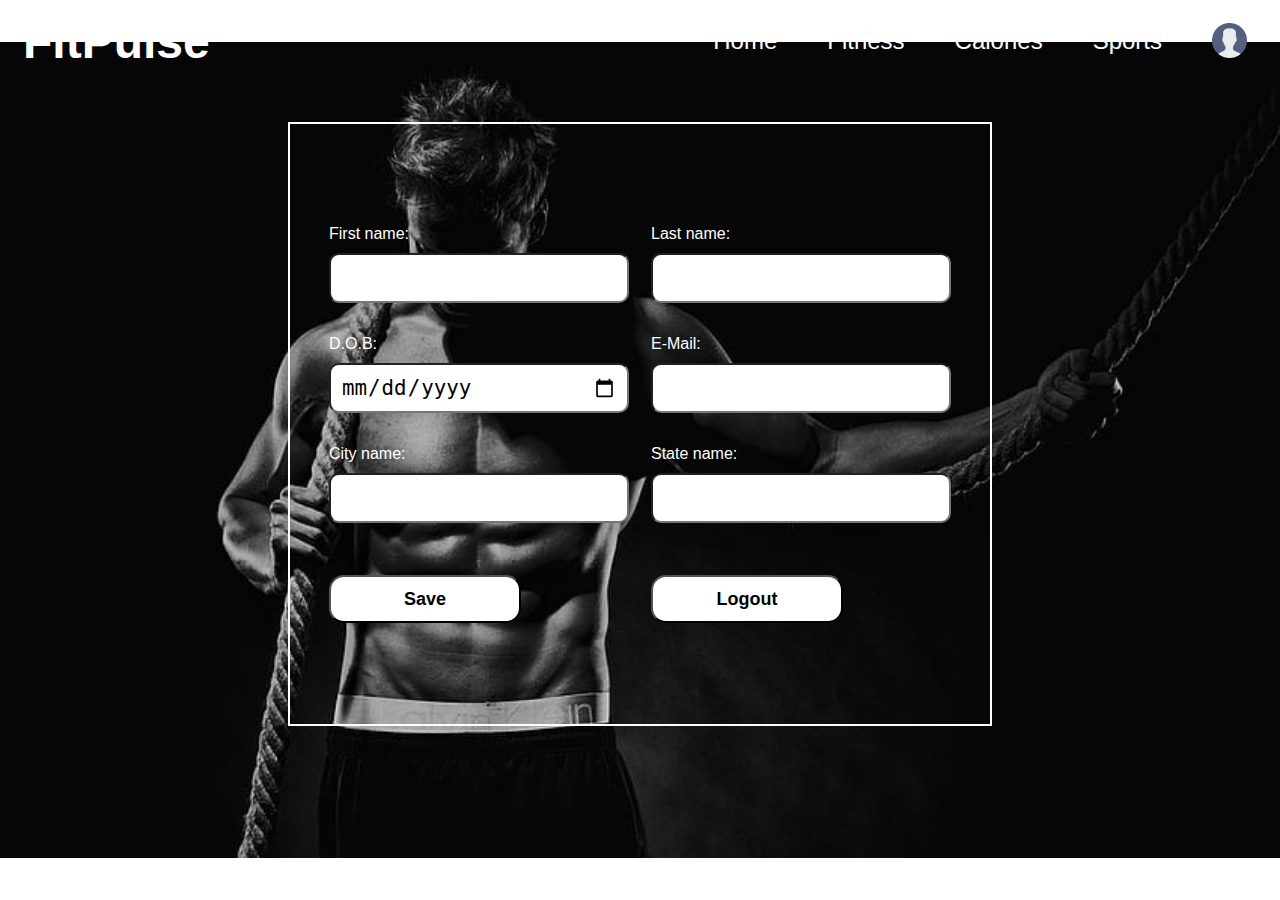
<file: Fitpulse-Website/Fitpulse/FitPulse-Website-master/Login/acc.html>
<!DOCTYPE html>
<html lang="en">
<head>
    <meta charset="UTF-8">
    <meta name="viewport" content="width=device-width, initial-scale=1.0">
    <title>Fitpulse</title>
    <link rel="stylesheet" href="acc.css">
</head>
<body>
    <nav>
        <div class="container">
            <div class="nav-logo">
                <h1>
                    FitPulse
                </h1>
            </div>
            <div class="nav-links">
                <ul>
                    <li><a href="http://127.0.0.1:5500/home/home.html">Home</a></li>
                    <li><a href="http://127.0.0.1:5500/Fitness/fitness.html">Fitness</a></li>
                    <li><a href="http://127.0.0.1:5500/Calories/nutrition.html">Calories</a></li>
                    <li><a href="http://127.0.0.1:5500/Sports/sports.html">Sports</a></li>
                    <li><a href="http://127.0.0.1:5500/Login/acc.html"><img class="img" src="./user.png" alt=""></a></li>
                </ul>
        </div>
    </nav>
    <div class="login-container">
    <table>
        <tr>
                <td><label for="fname">First name:</label>
                    <input class="inputs"  type="text" id="fname" name="fname" /></td>
                <td><label for="fname">Last name:</label>
                    <input class="inputs"  type="text" id="fname" name="fname" /></td>
        </tr>
        <tr>
            <td><label for="fname">D.O.B:</label>
                <input  class="inputs" type="date" id="fname" name="fname" /></td>
            <td><label for="fname">E-Mail:</label>
                <input  class="inputs" type="email" id="fname" name="fname" /></td>
        </tr>
        <tr>
            <td><label for="fname">City name:</label>
                <input  class="inputs"  type="text" id="fname" name="fname" /></td>
            <td><label for="fname">State name:</label>
                <input  class="inputs" type="text" id="fname" name="fname" /></td>
        </tr>
        <tr>
            <td><button type="submit">Save</button></td>
                <td><button type="submit" className='danger'>Logout</button></td>
        </tr>
    </table>
</div>
</body>
<script>
    window.embeddedChatbotConfig = {
    chatbotId: "_EsYUD12iRJdcP0CxwueC",
    domain: "www.chatbase.co"
    }
    </script>
    <script
    src="https://www.chatbase.co/embed.min.js"
    chatbotId="_EsYUD12iRJdcP0CxwueC"
    domain="www.chatbase.co"
    defer>
    </script>
</html>
</file>
<file: Fitpulse-Website/Fitpulse/FitPulse-Website-master/Login/style.css>
@import url('https://fonts.googleapis.com/css2?family=Barlow+Condensed:ital,wght@0,100;0,200;0,300;0,400;0,500;0,600;0,700;0,800;0,900;1,100;1,200;1,300&family=Poppins:wght@300;400;500;600&display=swap');

* {
	padding: 0;
	margin: 0;
	box-sizing: border-box; /* Include padding and border in element width/height */
  }
  
  body {
	background: rgb(252, 218, 218);
	background-size: cover;
	display: flex;
	align-items: center;
	justify-content: center;
	min-height: 100vh; /* Make sure the body covers the entire viewport height */
	font-family: 'Poppins', sans-serif;
  }

  .container {
	position: fixed;
	margin-top: 20px; /* Adjust margin for smaller screens */
	width: 100%;
	max-width: 450px; /* Set a maximum width for larger screens */
	background: rgba(255, 255, 255, 0.441);
	border-radius: 20px;
	box-shadow: 0 0 10px rgba(0, 0, 0, 0.1); /* Add a subtle box shadow */
  }
  
  .labelled{
    justify-content: center;
    display: flex;
    align-items: center;
    color: white;
    
  }
  .label {
	padding: 20px 30px; /* Adjust padding for smaller screens */
	font-size: 28px; /* Decrease font size for smaller screens */
	font-weight: bold;
	color: black;
  }
  
  .login_form {
	padding: 20px;
  }
  
  .login_form .font {
	font-size: 18px;
	color: black;
	margin: 5px 0;
  }
  
  .login_form input {
	height: 40px;
	width: 100%;
	padding: 0 10px; /* Increase padding for smaller screens */
	font-size: 18px;
	outline: none;
	border: 1px solid silver;
	margin-bottom: 10px; /* Add some spacing between inputs */
  }
  
  .login_form .font2 {
	margin-top: 20px; /* Adjust margin for smaller screens */
  }
  
  .login_form button {
	margin: 50px 0;
	height: 45px;
	width: 100%;
	font-size: 20px;
	color: white;
	outline: none;
	cursor: pointer;
	font-weight: bold;
	background: black;
	border-radius: 15px;
	border: 1px solid black;
	transition: .5s;
  }
  
  .login_form button:hover {
	background: rgb(44, 44, 44);
  }
  
  .login_form #email_error,
  .login_form #pass_error {
	margin-top: 5px;
	width: 100%;
	font-size: 18px;
	color: #C62828;
	background: rgba(255, 0, 0, 0.1);
	text-align: center;
	padding: 5px 8px;
	border-radius: 3px;
	border: 1px solid #EF9A9A;
	display: none;
  }
  
  /* Media Queries for Responsiveness */
  @media (max-width: 768px) {
	.container {
	  max-width: 90%; /* Reduce max-width for smaller screens */
	}
  
	.label {
	  font-size: 24px; /* Further decrease font size for smaller screens */
	}
  
	.login_form input {
	  padding: 0 8px; /* Adjust padding for smaller screens */
	}

}
</file>
<file: Fitpulse-Website/Fitpulse/FitPulse-Website-master/Calories/nutrition.css>
@import url('https://fonts.googleapis.com/css2?family=Barlow+Condensed:ital,wght@0,100;0,200;0,300;0,400;0,500;0,600;0,700;0,800;0,900;1,100;1,200;1,300&family=Poppins:wght@300;400;500;600&display=swap');

*{
    margin: 0;
    padding: 0;
}
body{
    background: white;
    background-repeat: no-repeat;
    background-size: 100%;
    height: 1000px;
    background-attachment: fixed;
    background-position: center;
    font-family: 'Poppins', sans-serif;
}
.active{
    color: gray;
}
.img{
    width: 35px;
    padding-top: 5px;
    color: white;
}
.container{
    display: flex;
    justify-content: space-between;
    align-items: center;
    padding-top: 15px;
    padding: 4px;

}
.nav-logo{
    text-transform: capitalize;
    color: #212432;
    padding-left: 15px;
    font-style: bold;
    font-size: x-large;
}

nav ul{
    list-style-type: none;
    display: flex;
    justify-content: center;
    align-items: center;
}
nav ul li{
    margin-inline: 15px;
    padding: 10px;
    
}

nav ul li a{
    text-decoration: none;
    color: #212432;
    padding-top: 20px;
    font-size: x-large;
    transition: ease 0.175s;
}
nav ul li a:hover{
    color: gray;
}


.subject-container{
    width: 100%;
    /* background: red; */
    height: 100vh;
    justify-content: space-around;
    align-items: center;
    display: flex;
}
.card{
    width: 30%;
    height: 500px;
    background: grey;
    justify-content: center;
    align-items: center;
    padding: 20px;
    border-radius: 15px;
    margin-inline: 10px;
}

section li{
    list-style-type: none;
    display: flex;
    justify-content: left;
    padding-left: 15px;
    align-items: center
}

section li a{
    text-decoration: none;
    color: black;
    font-size: x-large;
    transition: ease 0.175s;
}
section li a:hover{
    color: white;
}

section h1{
    font-size: 50px;
    padding: 15px;
    justify-content: center;
    align-items: center;
    display: flex;
}
.card:hover{
    transform: scale(0.9);
}

.bmr-calculator{
    justify-content: center;
    align-items: center;
    margin: auto;
    font-size: larger;
    width: 91%;
    height: 550px;
    padding: 50px 24px;
    box-shadow: 0 4px 8px -3 px rgba(0, 0, 0, 0.3);
}

.bmr-calculator,
.bmr-calculator * {
    box-sizing: border-box;
}

.bmr-calculator h2 {
    text-align: center;
    color: white;
    font-weight: 900;
    font-size: 50px;
    margin: -8px -24px;
    margin-bottom: 8px;
    padding: 10px;
}

.bmr-calculator form h3 {
    font-size: 25px;
    color: white;
    text-transform: uppercase;
    margin: 16px 0 10px 0;
}

.bmr-calculator form input[type="text"] {
    width: 100%;
    padding: 4px 16px;
    font-size: 30px;
    font-weight: bold;
    border: 1px solid ##212432;
}

.bmr-calculator form {
    display: flex;
    flex-direction: column;
    gap: 4px;
}
 
.bmr-calculator form #female {
    margin-left: 20px;
}

.bmr-calculator form .height,
.bmr-calculator form .weight {
    position: relative;
}
.bmr-calculator .gender {
    color: white;
    /* opacity: 0.6; */
}
.bmr-calculator form .unit {
    position: absolute;
    right: 20px;
    top: 65px;
    color: #777;
}

.bmr-calculator .result .calculate-btn {
    padding: 8px 20px;
    margin: 16px 0;
    font-size: 25px;
    font-weight: 600;
    text-transform: uppercase;
    border: none;
    border-radius:  5px;
    background: #212432;
    color: #fff;
    cursor: pointer;
    margin-bottom: 32px;
}

.bmr-calculator .result {
    text-align: center;
    color: white;
    font-size: 30px;
}

.bmr-calculator .result .calories {
    color: #212432;
    font-size: 50px;
    font-weight: 900;
    vertical-align: middle;
}
.result-message {
font-size: 30px;
}
section{
    padding-top: 30px;
}

.background {
    justify-content: center;
    color: white;
    align-items: center;
    width: 100%;
    height: 770px;
    margin-top: 0px;
    background: linear-gradient(to bottom right,#3d97ce 0%,#12debb 100%);
    /* opacity: 0.5; */
}


table{
    margin: auto;
    color: #212432;
    text-align: center;
    width: 70%;
    margin-bottom: 20px;
}
td{
    font-size: 30px;
    justify-content: space-between;
    border-radius: 5px;
    padding: 15px;

}
</file>
<file: Fitpulse-Website/Fitpulse/FitPulse-Website-master/Fitness/fitness.css>
@import url('https://fonts.googleapis.com/css2?family=Barlow+Condensed:ital,wght@0,100;0,200;0,300;0,400;0,500;0,600;0,700;0,800;0,900;1,100;1,200;1,300&family=Poppins:wght@300;400;500;600&display=swap');

*{
    margin: 0;
    padding: 0;
}
html{
    scroll-behavior: smooth;
}
body{
    background: white;
    background-repeat: no-repeat;
    background-size: 100%;
    background-attachment: fixed;
    background-position: center;
    font-family: 'Poppins', sans-serif;
}

.container{
    display: flex;
    justify-content: space-between;
    align-items: center;
    padding-top: 10px;
    padding: 8px;
}
.nav-logo{
    text-transform: capitalize;
    color: #212432;
    padding-left: 15px;
    font-style: bold;
    font-size: x-large;
}
.box {
    background: #d5f5fe;
    justify-content: center;
    color: #212432;
    align-items: center;
    height: 730px;
    width: 1950px;
}
.quote h1{
    padding-top: 300px;
    margin-left: 300px;
}
nav ul{
    list-style-type: none;
    display: flex;
    justify-content: center;
    align-items: center;
}
nav ul li{
    margin-inline: 15px;
    padding: 10px;
    
}
.img{
    width: 35px;
    padding-top: 5px;
    color: white;
}
nav ul li a{
    text-decoration: none;
    color: #212432;
    padding-top: 10px;
    font-size: x-large;
    transition: ease 0.175s;
}
nav ul li a:hover{
    color: gray;
}
.active{
    color: gray;
}
.card{
    width: 30%;
    height: 500px;
    background: grey;
    justify-content: center;
    align-items: center;
    padding: 20px;
    border-radius: 15px;
    margin-inline: 10px;
}

section li{
    list-style-type: none;
    display: flex;
    justify-content: left;
    padding-left: 15px;
    align-items: center
}

section li a{
    text-decoration: none;
    color: black;
    font-size: x-large;
    transition: ease 0.175s;
}
section li a:hover{
    color: white;
}

section h1{
    font-size: 50px;
    padding: 15px;
    justify-content: center;
    align-items: center;
    display: flex;
}
.card:hover{
    transform: scale(0.9);
}

.contain{
    display: flex;
    width: 100%;
    justify-content: space-around;
    align-items: center;
    padding-top: 15px;
    padding: 8px;
}


section ul{
    list-style-type: none;
    display: flex;
    justify-content: center;
    align-items: center;
}
section ul li{
    margin-inline:25px;
    justify-content: center;
    padding: 10px;
    
}

section ul li a{
    text-decoration: none;
    justify-content: center;
    color: #212432;
    padding-top: 20px;
    font-size: x-large;
    transition: ease 0.175s;
}
section ul li a:hover{
    color: gray;
}


.main-container{
    background: #d5f5fe;
    width: 100%;
    padding-left: 15px;
    margin: auto;
}
.card_container{
    width: 200px;
    height: 600px;
    border-radius: 10px;
    background: rgba(0, 0, 0, 0.804);
    margin: 20px;
}
h2{
    padding-left: 20px;
    color: #212432;
}
.workouts, .intro , .work{
    color: #212432;
    font-size: x-large;

}
.work{
    list-style-type: none;
}
.workouts p{
    color: #212432;
}

.workouts ul{
    list-style-type: circle;
    justify-content: center;
    align-items: center;
}
.workouts ul li{
    margin-inline:25px;
    justify-content: center;
    padding: 10px;
    
}

.work li {
    color: #212432;
    margin-inline:25px;
    justify-content: center;
    padding: 10px;
    
}


.workouts ul li a{
    text-decoration: none;
    justify-content: center;
    color: #212432;
    padding-top: 20px;
    font-size: x-large;
    transition: ease 0.175s;
}
.workouts ul li a:hover{
    color: gray;
}
</file>
<file: Fitpulse-Website/Fitpulse/FitPulse-Website-master/home/home.css>
@import url('https://fonts.googleapis.com/css2?family=Barlow+Condensed:ital,wght@0,100;0,200;0,300;0,400;0,500;0,600;0,700;0,800;0,900;1,100;1,200;1,300&family=Poppins:wght@300;400;500;600&display=swap');

*{
    margin: 0;
    padding: 0;
}
body{
    background-color: white;
    background-repeat: no-repeat;
    background-size: 100%;
    background-attachment: fixed;
    background-position: center;
    font-family: 'Poppins', sans-serif;
}

.heading h1 {
    color: white;
    margin-bottom: 40px;
    align-items: center;
    justify-content: center;
    padding-top: 160px;
    padding-left: 200px;
}
.btn {
    color: white;
    display: flex;
    font-size: x-large;
    justify-content: left;
    text-decoration: none;
    align-items: center;
    border-radius: 40px;
    padding : 18px;
    margin-bottom: 60px;
}
.hh {
    background: linear-gradient(to bottom right,#3d97ce 0%,#12debb 100%);
    padding-bottom: 20px;
    margin-bottom: 10px;
}
.cont {
margin-left: 190px;
}
.btn img {
margin-left: 140px;
height: 60vh;
}
.btn h3{
    color: white;
    list-style-type: none;
    background: #212432;
    border: 2px solid #212432;
    text-align: center;
    padding: 10px;
    width: 120px;
    font-size: large;
    border-radius: 5px;
}

.btn h3 a{
    text-decoration: none;
    color: white;
}

.btn h3:hover{
    background: rgb(141, 141, 141);
    border: 2px solid rgb(141, 141, 141);
}
.container{
    display: flex;
    background: white;
    justify-content: space-between;
    align-items: center;
    padding-top: 15px;
    padding: 8px;
}
.nav-logo{
    text-transform: capitalize;
    color: #212432;
    padding-left: 15px;
    font-style: bold;
    font-size: x-large;
}

.active{
    color: gray;
}

nav ul{
    list-style-type: none;
    display: flex;
    justify-content: center;
    align-items: center;
}
nav ul li{
    margin-inline: 15px;
    padding: 10px;
    
}

nav ul li a{
    text-decoration: none;
    color: #212432;
    padding-top: 20px;
    font-size: x-large;
    transition: ease 0.175s;
}
nav ul li a:hover{
    color: gray;
}

.img{
    width: 35px;
    padding-top: 5px;
    color: white;
}
.card{
    width: 30%;
    height: 500px;
    background: grey;
    justify-content: center;
    align-items: center;
    padding: 20px;
    border-radius: 15px;
    margin-inline: 10px;
}

section li{
    list-style-type: none;
    display: flex;
    justify-content: left;
    padding-left: 15px;
    align-items: center
}

section li a{
    text-decoration: none;
    color: black;
    font-size: x-large;
    transition: ease 0.175s;
}
section li a:hover{
    color: white;
}

section h1{
    font-size: 50px;
    padding: 15px;
    justify-content: center;
    align-items: center;
    display: flex;
}
.card:hover{
    transform: scale(0.9);
}

.contain{
    display: flex;
    width: 100%;
    background: rgba(0, 0, 0, 0.644);
    justify-content: center;
    align-items: center;
    padding-top: 15px;
    padding: 8px;
}


section ul{
    list-style-type: none;
    display: flex;
    justify-content: center;
    align-items: center;
}
section ul li{
    margin-inline:25px;
    justify-content: center;
    padding: 10px;
    
}

section ul li a{
    text-decoration: none;
    justify-content: center;
    color: white;
    padding-top: 20px;
    font-size: x-large;
    transition: ease 0.175s;
}
section ul li a:hover{
    color: gray;
}

.desc-container {
    
    height: 1450px;
}
.well {
    width: 94%;
    margin: auto;
    color: #212432;
    background: linear-gradient(130deg,#ece6f8 0%,#f9e7f6 100%);
    padding: 50px;
    font-size: x-large;
    margin-bottom: 10px;
}
.mission {
    width: 94%;
    margin: auto;
    color: #212432;
    background: #f0f4f6;
    padding: 50px;
    font-size: x-large;
    margin-bottom: 10px;
}
.offering {
    width: 94%;
    margin: auto;
    color: #212432;
    background: #d5f5fe;
    padding: 50px;
    font-size: x-large;
    margin-bottom: 10px;
}
.contact {
    width: 94%;
    margin: auto;
    color: #212432;
    background: rgb(252, 218, 218);
    padding: 50px;
    font-size: x-large;
    margin-bottom: 10px;
}
.disclaimer{
    font-size: medium;
    width: 95%;
    margin: auto;
    color: #212432;
    padding: 20px;
    margin-bottom: 30px;
    margin-top: 20px;
}
</file>
<file: Fitpulse-Website/Fitpulse/FitPulse-Website-master/Login/acc.css>
*{
    margin: 0;
    padding: 0;
}
body{
    background-color: white;
    background: url(./WhatsApp\ Image\ 2023-09-23\ at\ 12.02.30.jpg);
    background-repeat: no-repeat;
    background-size: 100%;
    background-attachment: fixed;
    background-position: center;
    font-family: 'Gill Sans', 'Gill Sans MT', Calibri, 'Trebuchet MS', sans-serif;
}

.btn {
    color: white;
    font-family: 'Gill Sans', 'Gill Sans MT', Calibri, 'Trebuchet MS', sans-serif;
    font-size: larger;
    justify-content: center;
    align-items: center;
    padding-left: 900px;
    padding-top: 300px;
}

.btn p{
    opacity: 0.5;
}

.img{
    width: 35px;
    padding-top: 5px;
    color: white;
}
.active{
    color: gray;
}
.btn h3{
    color: #000;
    list-style-type: none;
    text-decoration: none;
    background: white;
    border: 2px solid white;
    text-align: center;
    padding: 7px;
    width: 90px;
    font-size: medium;
    border-radius: 5px;
}
.container{
    display: flex;
    justify-content: space-between;
    align-items: center;
    padding-top: 15px;
    padding: 8px;
}
.nav-logo{
    text-transform: capitalize;
    color: white;
    padding-left: 15px;
    font-family: 'Lucida Sans', 'Lucida Sans Regular', 'Lucida Grande', 'Lucida Sans Unicode', Geneva, Verdana, sans-serif;
    font-style: bold;
    font-size: x-large;
}

nav ul{
    list-style-type: none;
    display: flex;
    justify-content: center;
    align-items: center;
}
nav ul li{
    margin-inline: 15px;
    padding: 10px;
    
}

nav ul li a{
    text-decoration: none;
    color: white;
    padding-top: 20px;
    font-family: 'Lucida Sans', 'Lucida Sans Regular', 'Lucida Grande', 'Lucida Sans Unicode', Geneva, Verdana, sans-serif;
    font-size: x-large;
    transition: ease 0.175s;
}
nav ul li a:hover{
    color: gray;
}

.login-container{
    width: 50%;
    margin: auto;
    padding: 30px;
    border: solid 2px white;
    color: white;
    display: flex;
    justify-content: center;
    align-items: center;
    margin-top: 40px;
    /* background: red; */
    height: 60vh;
  }
  .login-container table td{
    /* background: green; */
    padding: 10px;
  }
  .inputs{
    height: 50px;
    width: 300px;
    font-size: 1.3rem;
    padding: 10px;
    box-sizing: border-box;
    margin-block: 10px;
    border-radius: 10px;
  }
  button{
    margin-top: 20px;
    width: 12rem;
    height: 3rem;
    padding: 10px;
    border-radius: 15px;
    background: white;
    font-weight: bolder;
    font-size: large;
  }
</file>
